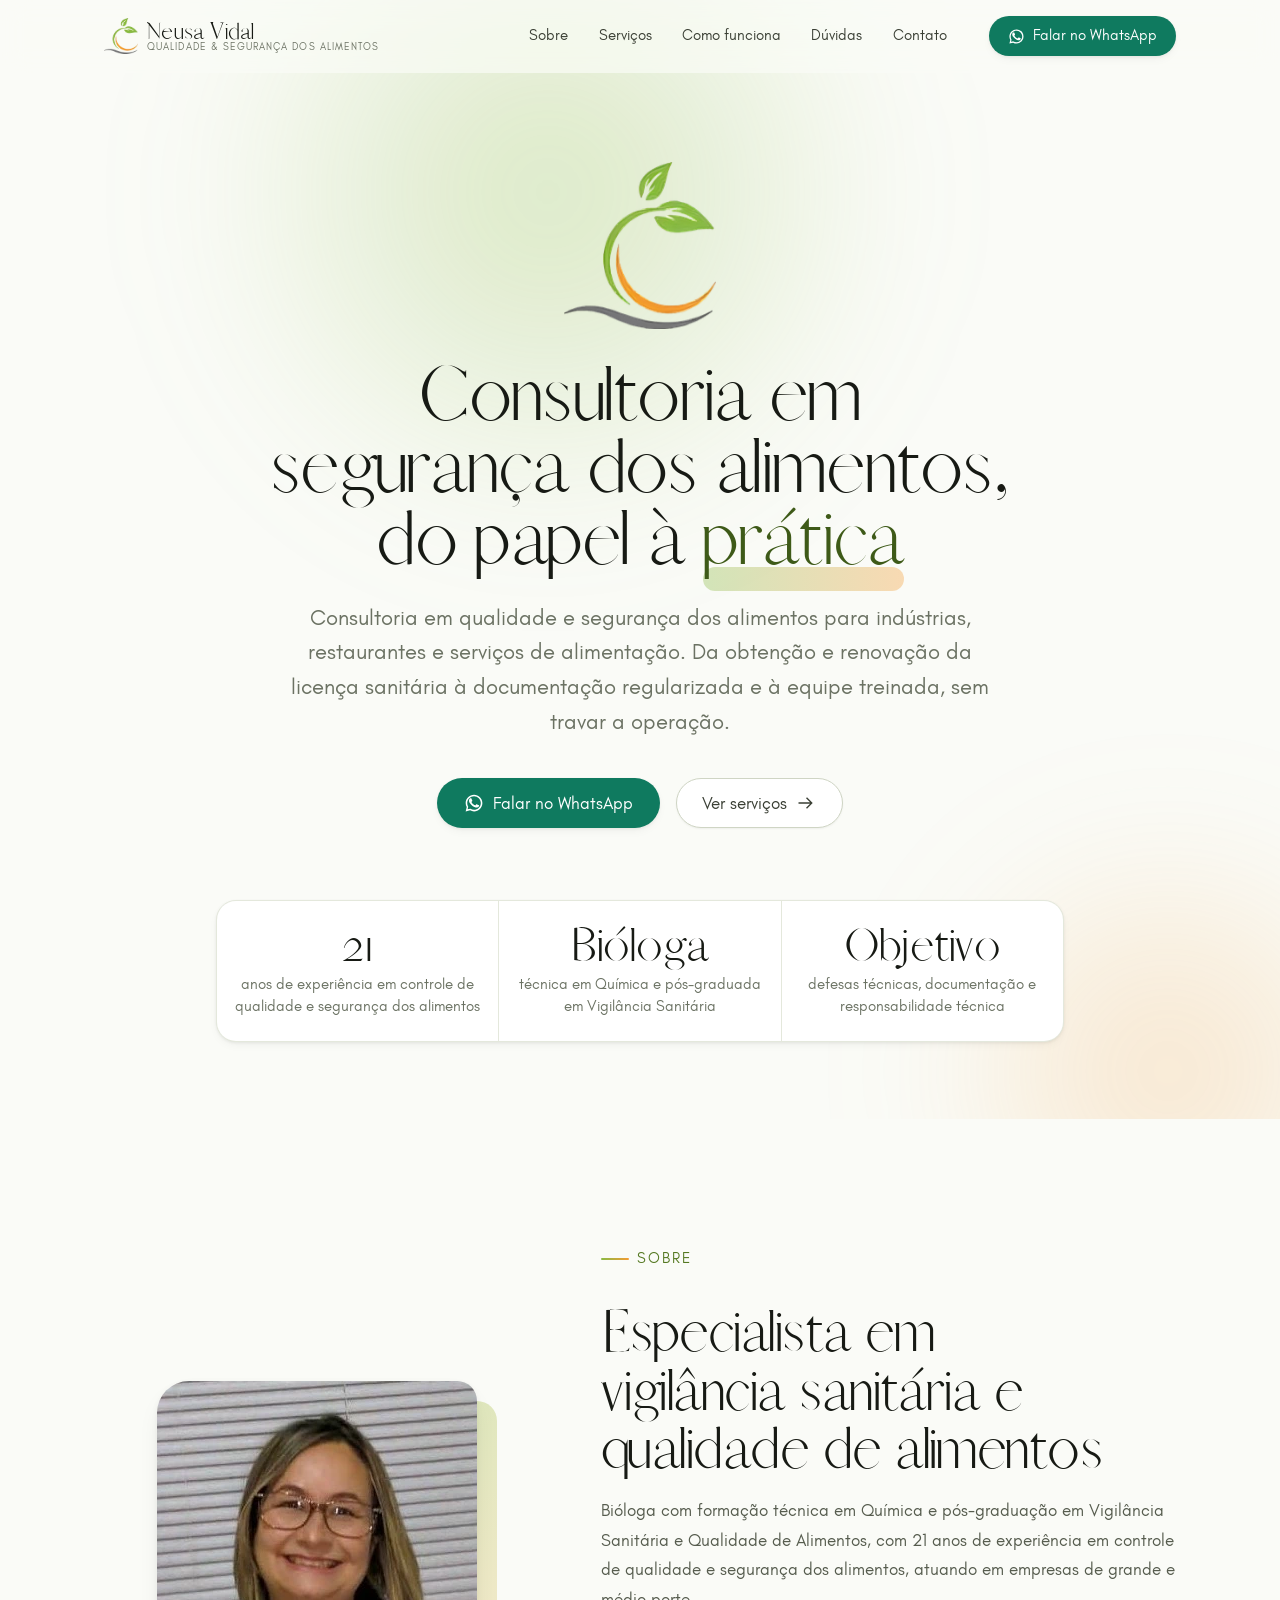
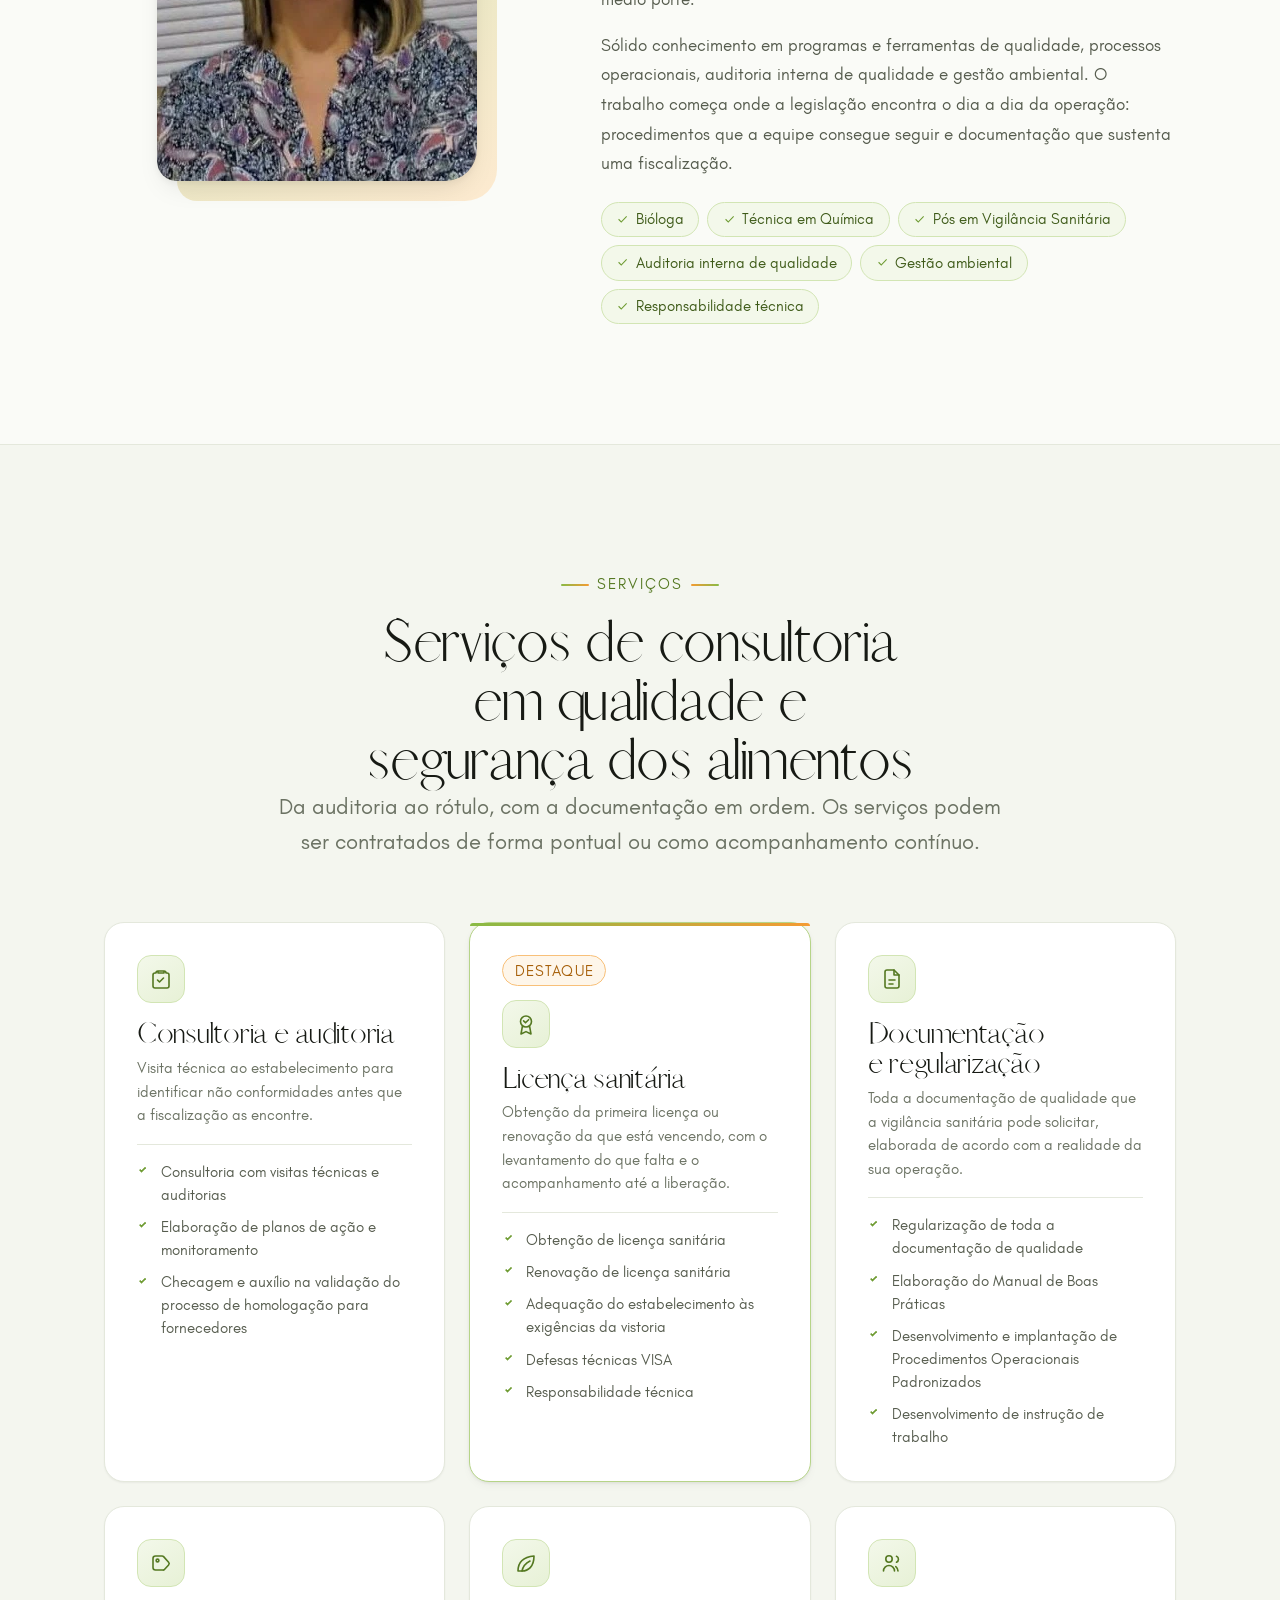
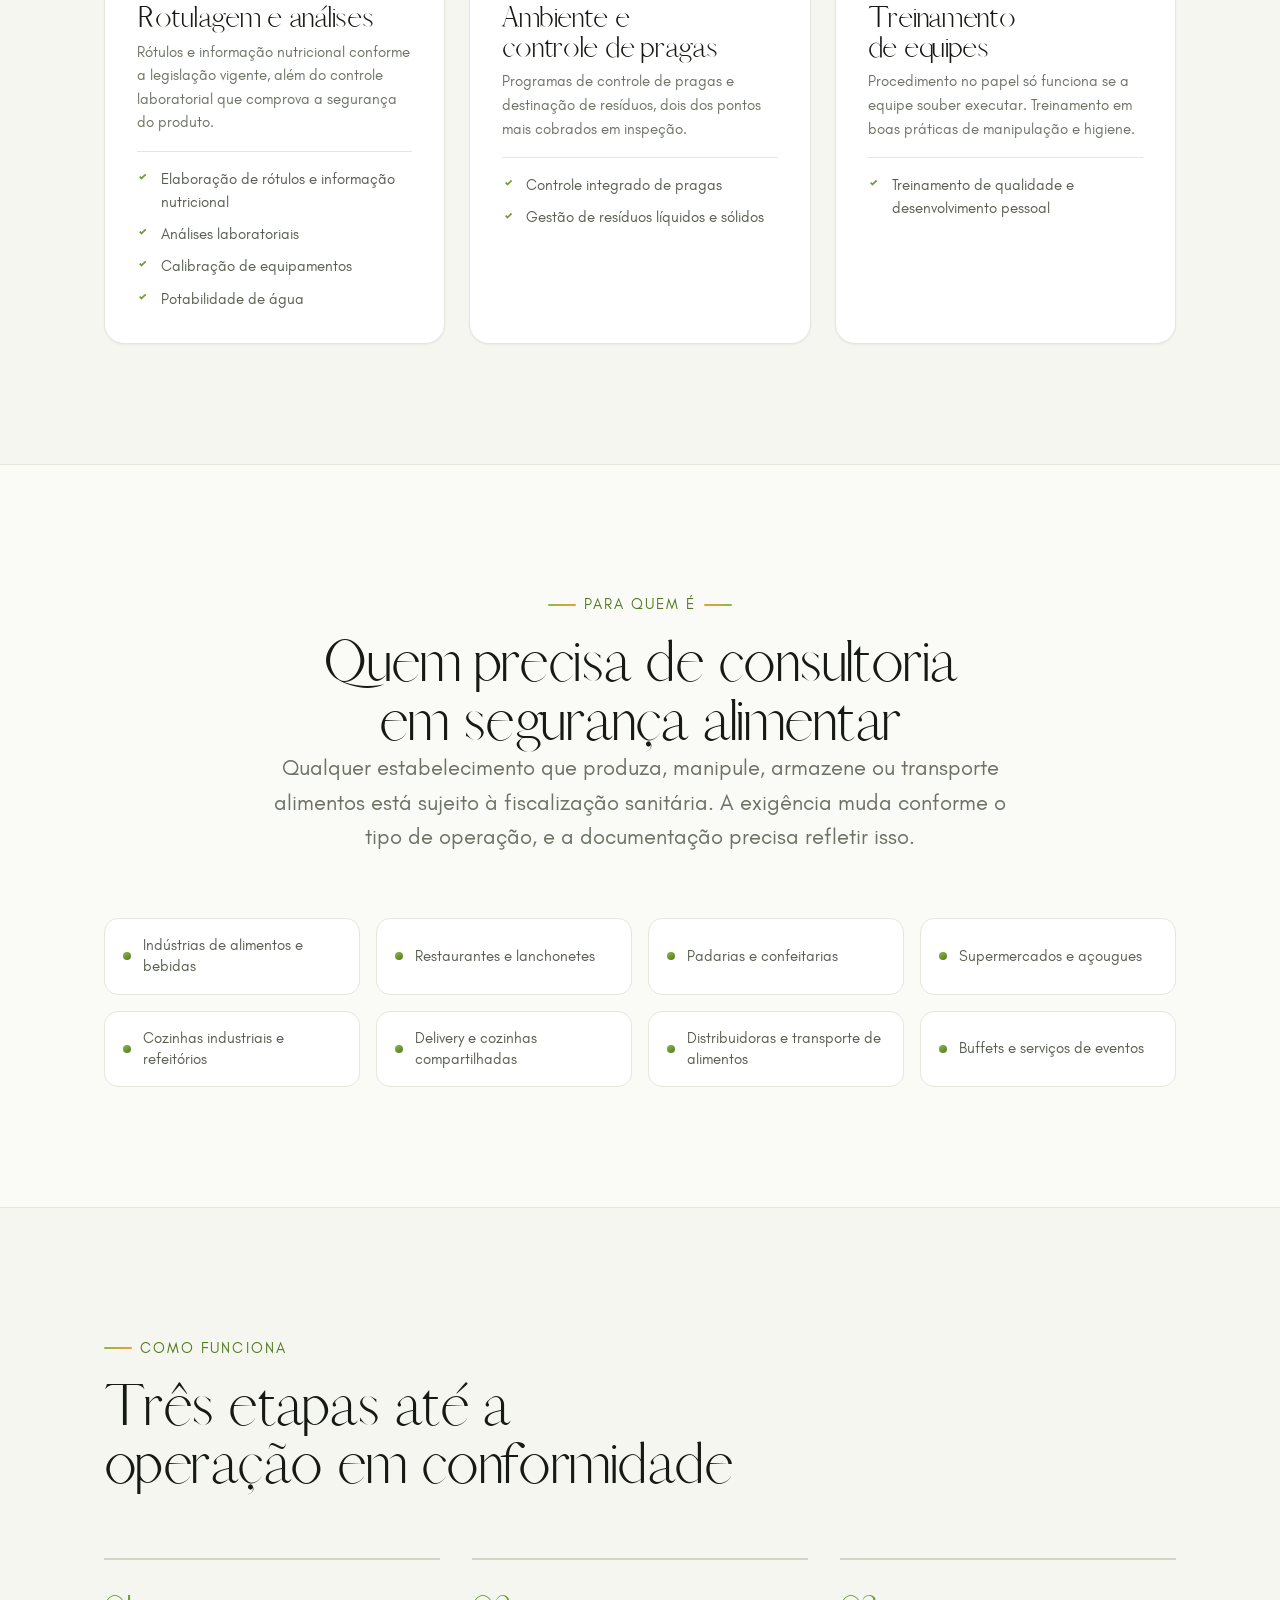
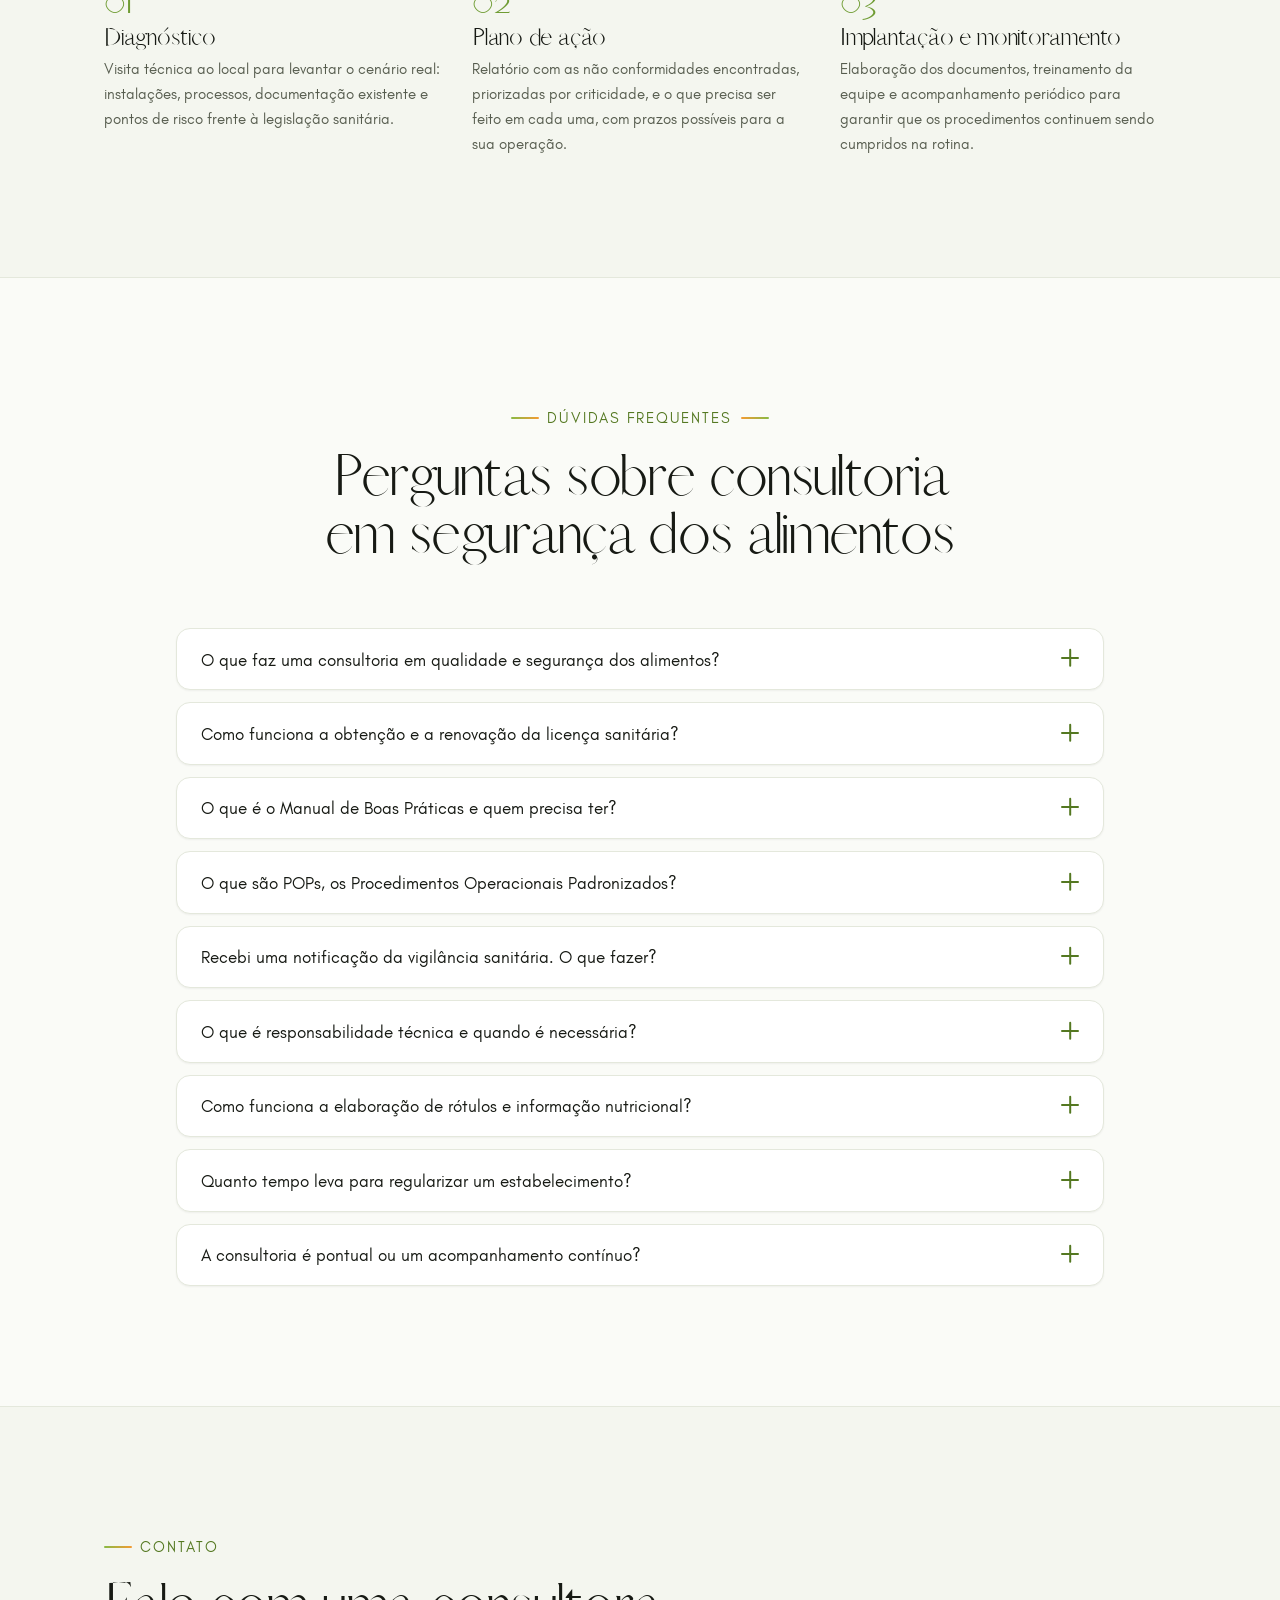
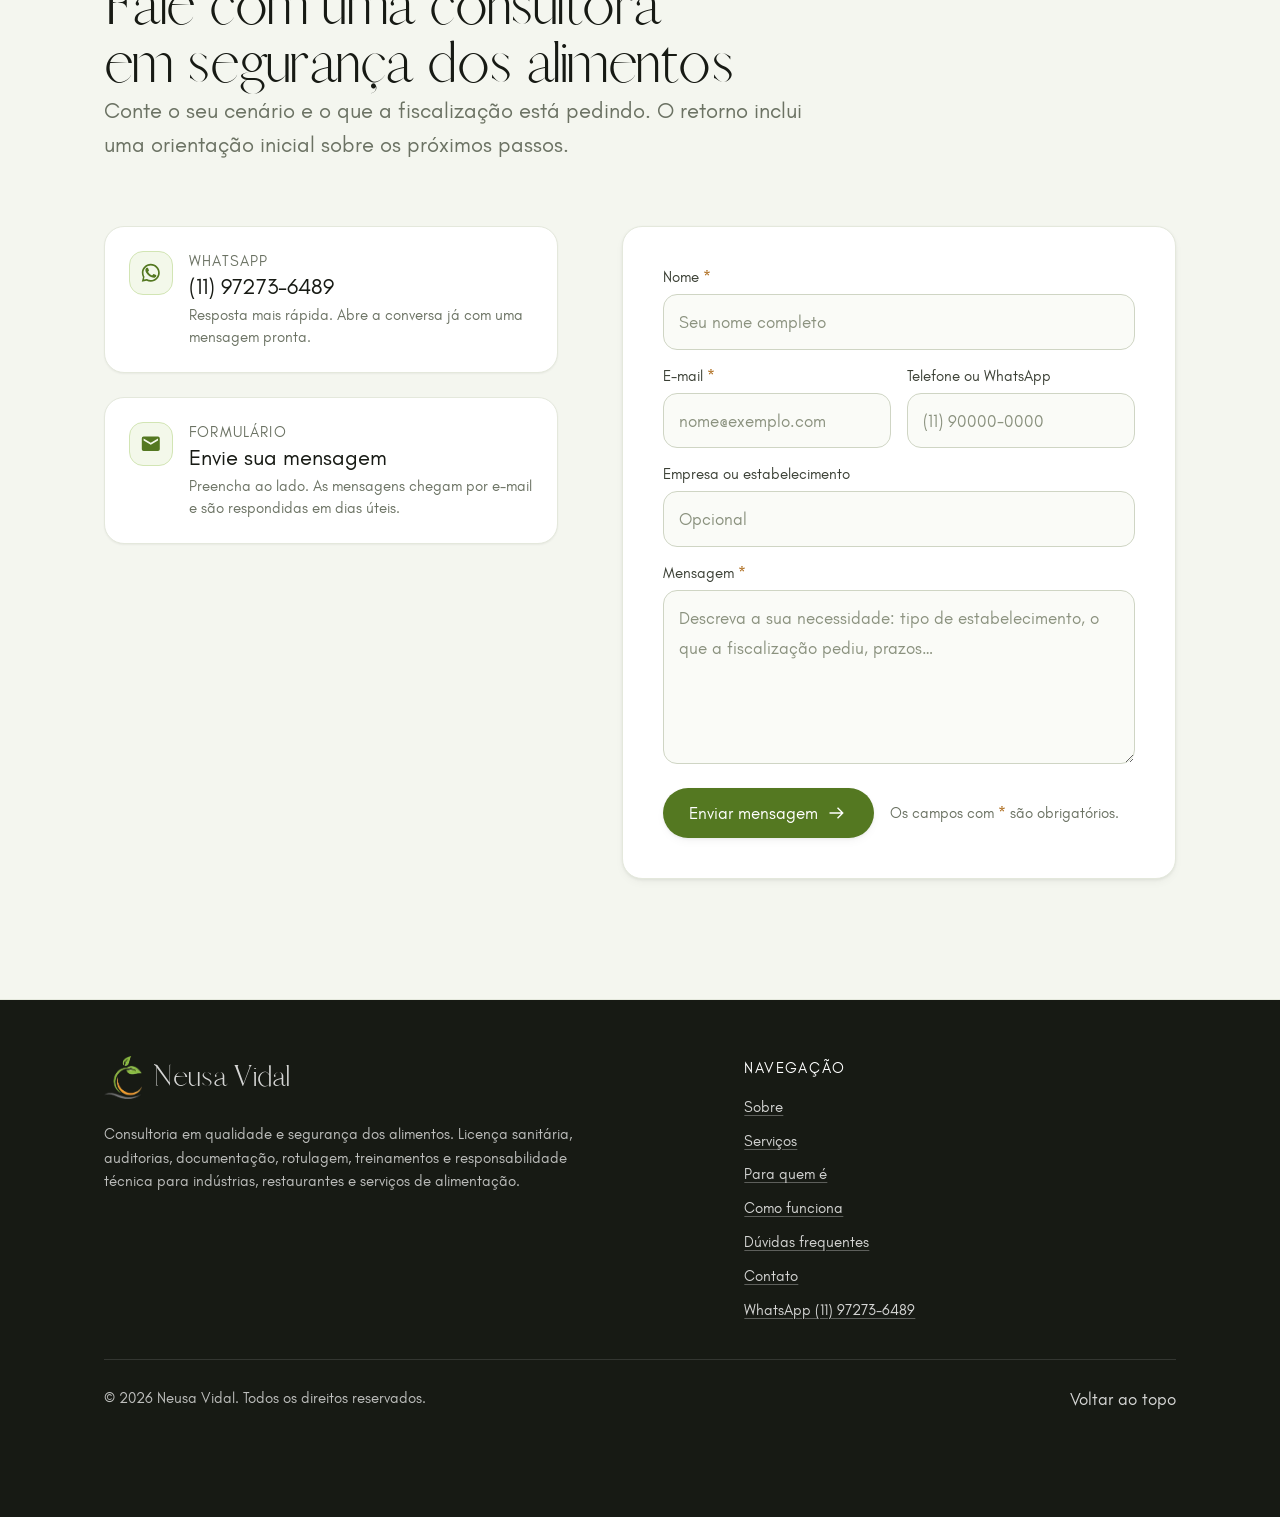
<file: index.html>
<!doctype html>
<html lang="pt-BR">
  <head>
    <meta charset="utf-8">
    <meta name="viewport" content="width=device-width, initial-scale=1">
    <meta name="theme-color" content="#fafbf7">

    <!-- Title: palavra-chave primeiro, marca depois. 52 caracteres, dentro do
         limite que o Google exibe sem truncar (~60). -->
    <title>Consultoria em Segurança dos Alimentos | Neusa Vidal</title>
    <meta name="description" content="Obtenção e renovação de licença sanitária, Manual de Boas Práticas, POPs, rotulagem nutricional e responsabilidade técnica. 21 anos de experiência.">
    <meta name="author" content="Neusa Vidal">
    <link rel="canonical" href="https://pedrovidal-hs.github.io/">

    <!-- max-image-preview:large libera miniatura grande nos resultados -->
    <meta name="robots" content="index, follow, max-image-preview:large, max-snippet:-1, max-video-preview:-1">

    <!-- Open Graph / redes sociais -->
    <meta property="og:type" content="website">
    <meta property="og:locale" content="pt_BR">
    <meta property="og:site_name" content="Neusa Vidal Consultoria">
    <meta property="og:url" content="https://pedrovidal-hs.github.io/">
    <meta property="og:title" content="Consultoria em Segurança dos Alimentos | Neusa Vidal">
    <meta property="og:description" content="Obtenção e renovação de licença sanitária, Manual de Boas Práticas, POPs, rotulagem nutricional e responsabilidade técnica. 21 anos de experiência.">
    <meta property="og:image" content="https://pedrovidal-hs.github.io/img/og-image.jpg">
    <meta property="og:image:width" content="1200">
    <meta property="og:image:height" content="630">
    <meta property="og:image:alt" content="Logotipo Neusa Vidal, consultoria em qualidade e segurança dos alimentos">
    <meta name="twitter:card" content="summary_large_image">
    <meta name="twitter:title" content="Consultoria em Segurança dos Alimentos | Neusa Vidal">
    <meta name="twitter:description" content="Manual de Boas Práticas, POPs, rotulagem nutricional, defesa técnica na VISA e responsabilidade técnica.">
    <meta name="twitter:image" content="https://pedrovidal-hs.github.io/img/og-image.jpg">

    <!-- Ícones -->
    <link rel="icon" href="favicon.ico" sizes="32x32">
    <link rel="icon" type="image/png" href="img/mark-192.png" sizes="192x192">
    <link rel="apple-touch-icon" href="img/apple-touch-icon.png">
    <link rel="manifest" href="site.webmanifest">

    <!-- As fontes bloqueiam a primeira pintura de texto: pré-carregar evita o salto -->
    <link rel="preload" href="font/glacial-indifference.woff2" as="font" type="font/woff2" crossorigin>
    <link rel="preload" href="font/afrah-regular.woff2" as="font" type="font/woff2" crossorigin>
    <link rel="stylesheet" href="css/styles.css">

    <script>
      /* Só esconde o conteúdo animado se houver JS para revelá-lo depois.
         Roda antes da primeira pintura, então não há flash. */
      document.documentElement.classList.add('js');

      /* Rede de segurança: se main.js não executar (falha de rede, erro,
         bloqueio), o conteúdo aparece de qualquer forma. */
      setTimeout(function () {
        if (window.__nvReady) return;
        document.documentElement.classList.remove('js');
      }, 2500);
    </script>
  </head>

  <body>
    <a class="skip-link" href="#conteudo">Ir para o conteúdo</a>

    <!-- Sprite de ícones: definido uma vez, referenciado com <use> -->
    <svg width="0" height="0" style="position:absolute" aria-hidden="true" focusable="false">
      <defs>
        <symbol id="i-whatsapp" viewBox="0 0 24 24">
          <path d="M17.47 14.38c-.3-.15-1.76-.87-2.03-.97-.27-.1-.47-.15-.67.15-.2.3-.79.92-.97 1.11-.18.2-.36.22-.66.07-.3-.15-1.27-.47-2.42-1.49-.9-.8-1.5-1.79-1.68-2.09-.18-.3-.02-.47.13-.62.15-.15.3-.35.45-.53.15-.18.2-.3.3-.5.1-.2.05-.37-.02-.52-.07-.15-.65-1.57-.9-2.14-.23-.56-.47-.49-.65-.49h-.56c-.2 0-.5.07-.77.37-.27.3-1.03 1-1.03 2.44s1.05 2.83 1.2 3.03c.15.2 2.06 3.29 5.06 4.5.71.3 1.26.48 1.69.61.72.23 1.37.2 1.89.12.58-.09 1.78-.73 2.03-1.43.25-.7.25-1.3.18-1.43-.08-.12-.28-.2-.58-.35Z"/>
          <path d="M12 2C6.48 2 2 6.48 2 12c0 1.77.46 3.42 1.26 4.86L2 22l5.28-1.23A9.95 9.95 0 0 0 12 22c5.52 0 10-4.48 10-10S17.52 2 12 2Zm0 18.13c-1.55 0-3-.42-4.24-1.15l-.3-.18-3.13.73.74-3.05-.19-.31A8.1 8.1 0 0 1 3.87 12c0-4.48 3.65-8.13 8.13-8.13S20.13 7.52 20.13 12 16.48 20.13 12 20.13Z"/>
        </symbol>
        <symbol id="i-arrow-right" viewBox="0 0 24 24">
          <path d="M13.17 5.17 12 6.34l4.83 4.83H3v1.66h13.83L12 17.66l1.17 1.17L20 12l-6.83-6.83Z"/>
        </symbol>
        <symbol id="i-check" viewBox="0 0 24 24">
          <path d="M9.55 17.6 4 12.05l1.4-1.4 4.15 4.14L18.6 5.6 20 7l-10.45 10.6Z"/>
        </symbol>
        <symbol id="i-mail" viewBox="0 0 24 24">
          <path d="M20 4H4a2 2 0 0 0-2 2v12a2 2 0 0 0 2 2h16a2 2 0 0 0 2-2V6a2 2 0 0 0-2-2Zm0 4.24-8 4.76-8-4.76V6l8 4.76L20 6v2.24Z"/>
        </symbol>
        <symbol id="i-clipboard" viewBox="0 0 24 24">
          <path d="M9 4h6m-6 0a2 2 0 0 0-2 2H6a2 2 0 0 0-2 2v11a2 2 0 0 0 2 2h12a2 2 0 0 0 2-2V8a2 2 0 0 0-2-2h-1a2 2 0 0 0-2-2M9 4v2h6V4"/>
          <path d="m8.5 13 2 2 4-4"/>
        </symbol>
        <symbol id="i-file" viewBox="0 0 24 24">
          <path d="M14 3H7a2 2 0 0 0-2 2v14a2 2 0 0 0 2 2h10a2 2 0 0 0 2-2V8l-5-5Z"/>
          <path d="M14 3v5h5M9 13h6M9 17h4"/>
        </symbol>
        <symbol id="i-label" viewBox="0 0 24 24">
          <path d="M4 7.5A2.5 2.5 0 0 1 6.5 5h6.6a2 2 0 0 1 1.5.66l5 5.6a2 2 0 0 1 0 2.66l-4.4 4.9A2 2 0 0 1 13.7 19H6.5A2.5 2.5 0 0 1 4 16.5v-9Z"/>
          <circle cx="8.5" cy="9.5" r="1.4"/>
        </symbol>
        <symbol id="i-leaf" viewBox="0 0 24 24">
          <path d="M4 20c0-8 5-14 16-15 0 11-6 15-12 15H4Z"/>
          <path d="M8 20c1-5 4-8 8-10"/>
        </symbol>
        <symbol id="i-users" viewBox="0 0 24 24">
          <circle cx="9" cy="8" r="3.2"/>
          <path d="M3.5 20a5.5 5.5 0 0 1 11 0M16.5 5.3a3.2 3.2 0 0 1 0 5.9M18 20a5.6 5.6 0 0 0-2.2-4.4"/>
        </symbol>
        <symbol id="i-license" viewBox="0 0 24 24">
          <circle cx="12" cy="9.5" r="5.5"/>
          <path d="m9.6 8.9 1.9 1.9 3.1-3.1"/>
          <path d="M8.4 14.4 7 22l5-2.4 5 2.4-1.4-7.6"/>
        </symbol>
      </defs>
    </svg>

    <header class="header" id="cabecalho">
      <div class="container header__inner">
        <a class="brand" href="#top" aria-label="Neusa Vidal, página inicial">
          <img src="img/mark-96.png" srcset="img/mark-96.png 87w, img/mark-192.png 175w"
               sizes="34px" width="87" height="96" alt="">
          <span class="brand__text">
            <span class="brand__name">Neusa Vidal</span>
            <span class="brand__tag">Qualidade &amp; Segurança dos Alimentos</span>
          </span>
        </a>

        <button class="nav-toggle" type="button" aria-expanded="false"
                aria-controls="nav-principal" aria-label="Abrir menu de navegação">
          <span class="nav-toggle__bars"></span>
        </button>

        <nav class="nav" id="nav-principal" aria-label="Navegação principal">
          <ul class="nav__list">
            <li><a class="nav__link" href="#sobre">Sobre</a></li>
            <li><a class="nav__link" href="#servicos">Serviços</a></li>
            <li><a class="nav__link" href="#processo">Como funciona</a></li>
            <li><a class="nav__link" href="#duvidas">Dúvidas</a></li>
            <li><a class="nav__link" href="#contato">Contato</a></li>
          </ul>
          <a class="btn btn--whatsapp btn--sm nav__cta"
             href="https://wa.me/5511972736489?text=Ol%C3%A1%2C%20Neusa!%20Vim%20pelo%20site%20e%20gostaria%20de%20falar%20sobre%20consultoria%20em%20qualidade%20de%20alimentos."
             target="_blank" rel="noopener">
            <svg class="btn__icon" aria-hidden="true" focusable="false"><use href="#i-whatsapp"></use></svg>
            Falar no WhatsApp
          </a>
        </nav>
      </div>
    </header>

    <main id="conteudo">
      <span id="top"></span>

      <!-- Hero ============================================================ -->
      <section class="hero" aria-labelledby="hero-titulo">
        <div class="container container--narrow">
          <img class="hero__mark" src="img/mark-192.png"
               srcset="img/mark-192.png 175w, img/mark-512.png 466w"
               sizes="(min-width: 60em) 152px, 110px"
               width="175" height="192" alt="Logotipo Neusa Vidal" fetchpriority="high">

          <h1 class="hero__title" id="hero-titulo">
            Consultoria em segurança dos alimentos, do papel à <em>prática</em>
          </h1>

          <p class="lead hero__lead">
            Consultoria em qualidade e segurança dos alimentos para indústrias, restaurantes
            e serviços de alimentação. Da obtenção e renovação da licença sanitária à
            documentação regularizada e à equipe treinada, sem travar a operação.
          </p>

          <div class="hero__actions">
            <a class="btn btn--whatsapp"
               href="https://wa.me/5511972736489?text=Ol%C3%A1%2C%20Neusa!%20Vim%20pelo%20site%20e%20gostaria%20de%20falar%20sobre%20consultoria%20em%20qualidade%20de%20alimentos."
               target="_blank" rel="noopener">
              <svg class="btn__icon" aria-hidden="true" focusable="false"><use href="#i-whatsapp"></use></svg>
              Falar no WhatsApp
            </a>
            <a class="btn btn--ghost" href="#servicos">
              Ver serviços
              <svg class="btn__icon" aria-hidden="true" focusable="false"><use href="#i-arrow-right"></use></svg>
            </a>
          </div>

          <dl class="stats reveal">
            <div class="stats__item">
              <dt class="visually-hidden">Experiência</dt>
              <dd>
                <span class="stats__value">21</span>
                <span class="stats__label">anos de experiência em controle de qualidade e segurança dos alimentos</span>
              </dd>
            </div>
            <div class="stats__item">
              <dt class="visually-hidden">Formação</dt>
              <dd>
                <span class="stats__value">Bióloga</span>
                <span class="stats__label">técnica em Química e pós-graduada em Vigilância Sanitária</span>
              </dd>
            </div>
            <div class="stats__item">
              <dt class="visually-hidden">Atuação</dt>
              <dd>
                <span class="stats__value">Objetivo</span>
                <span class="stats__label">defesas técnicas, documentação e responsabilidade técnica</span>
              </dd>
            </div>
          </dl>
        </div>
      </section>

      <!-- Sobre =========================================================== -->
      <section class="section" id="sobre" aria-labelledby="sobre-titulo">
        <div class="container">
          <div class="about">
            <figure class="about__figure reveal">
              <picture>
                <source srcset="img/portrait.webp" type="image/webp">
                <img class="about__photo" src="img/portrait.jpg" width="320" height="400"
                     loading="lazy" decoding="async"
                     alt="Retrato de Neusa Vidal, consultora em qualidade e segurança dos alimentos">
              </picture>
            </figure>

            <div class="about__body reveal" style="--reveal-delay: 120ms">
              <p class="eyebrow">Sobre</p>
              <h2 id="sobre-titulo">Especialista em vigilância sanitária e qualidade de alimentos</h2>
              <p>
                Bióloga com formação técnica em Química e pós-graduação em Vigilância Sanitária
                e Qualidade de Alimentos, com 21 anos de experiência em controle de qualidade e
                segurança dos alimentos, atuando em empresas de grande e médio porte.
              </p>
              <p>
                Sólido conhecimento em programas e ferramentas de qualidade, processos
                operacionais, auditoria interna de qualidade e gestão ambiental. O trabalho começa
                onde a legislação encontra o dia a dia da operação: procedimentos que a equipe
                consegue seguir e documentação que sustenta uma fiscalização.
              </p>

              <ul class="chips">
                <li class="chip"><svg aria-hidden="true" focusable="false"><use href="#i-check"></use></svg> Bióloga</li>
                <li class="chip"><svg aria-hidden="true" focusable="false"><use href="#i-check"></use></svg> Técnica em Química</li>
                <li class="chip"><svg aria-hidden="true" focusable="false"><use href="#i-check"></use></svg> Pós em Vigilância Sanitária</li>
                <li class="chip"><svg aria-hidden="true" focusable="false"><use href="#i-check"></use></svg> Auditoria interna de qualidade</li>
                <li class="chip"><svg aria-hidden="true" focusable="false"><use href="#i-check"></use></svg> Gestão ambiental</li>
                <li class="chip"><svg aria-hidden="true" focusable="false"><use href="#i-check"></use></svg> Responsabilidade técnica</li>
              </ul>
            </div>
          </div>
        </div>
      </section>

      <!-- Serviços ======================================================== -->
      <section class="section section--sunken" id="servicos" aria-labelledby="servicos-titulo">
        <div class="container">
          <div class="section__head section__head--center">
            <p class="eyebrow">Serviços</p>
            <h2 id="servicos-titulo">Serviços de consultoria em qualidade e segurança dos alimentos</h2>
            <p class="lead">
              Da auditoria ao rótulo, com a documentação em ordem. Os serviços podem ser
              contratados de forma pontual ou como acompanhamento contínuo.
            </p>
          </div>

          <ul class="services">
            <li class="service reveal">
              <span class="service__icon">
                <svg aria-hidden="true" focusable="false"><use href="#i-clipboard"></use></svg>
              </span>
              <h3 class="service__title">Consultoria e auditoria</h3>
              <p class="service__desc">
                Visita técnica ao estabelecimento para identificar não conformidades antes
                que a fiscalização as encontre.
              </p>
              <ul class="service__list">
                <li>Consultoria com visitas técnicas e auditorias</li>
                <li>Elaboração de planos de ação e monitoramento</li>
                <li>Checagem e auxílio na validação do processo de homologação para fornecedores</li>
              </ul>
            </li>

            <li class="service service--featured reveal" style="--reveal-delay: 80ms">
              <span class="service__flag">Destaque</span>
              <span class="service__icon">
                <svg aria-hidden="true" focusable="false"><use href="#i-license"></use></svg>
              </span>
              <h3 class="service__title">Licença sanitária</h3>
              <p class="service__desc">
                Obtenção da primeira licença ou renovação da que está vencendo, com o
                levantamento do que falta e o acompanhamento até a liberação.
              </p>
              <ul class="service__list">
                <li>Obtenção de licença sanitária</li>
                <li>Renovação de licença sanitária</li>
                <li>Adequação do estabelecimento às exigências da vistoria</li>
                <li>Defesas técnicas VISA</li>
                <li>Responsabilidade técnica</li>
              </ul>
            </li>

            <li class="service reveal" style="--reveal-delay: 160ms">
              <span class="service__icon">
                <svg aria-hidden="true" focusable="false"><use href="#i-file"></use></svg>
              </span>
              <h3 class="service__title">Documentação e regularização</h3>
              <p class="service__desc">
                Toda a documentação de qualidade que a vigilância sanitária pode solicitar,
                elaborada de acordo com a realidade da sua operação.
              </p>
              <ul class="service__list">
                <li>Regularização de toda a documentação de qualidade</li>
                <li>Elaboração do Manual de Boas Práticas</li>
                <li>Desenvolvimento e implantação de Procedimentos Operacionais Padronizados</li>
                <li>Desenvolvimento de instrução de trabalho</li>
              </ul>
            </li>

            <li class="service reveal" style="--reveal-delay: 240ms">
              <span class="service__icon">
                <svg aria-hidden="true" focusable="false"><use href="#i-label"></use></svg>
              </span>
              <h3 class="service__title">Rotulagem e análises</h3>
              <p class="service__desc">
                Rótulos e informação nutricional conforme a legislação vigente, além do
                controle laboratorial que comprova a segurança do produto.
              </p>
              <ul class="service__list">
                <li>Elaboração de rótulos e informação nutricional</li>
                <li>Análises laboratoriais</li>
                <li>Calibração de equipamentos</li>
                <li>Potabilidade de água</li>
              </ul>
            </li>

            <li class="service reveal" style="--reveal-delay: 320ms">
              <span class="service__icon">
                <svg aria-hidden="true" focusable="false"><use href="#i-leaf"></use></svg>
              </span>
              <h3 class="service__title">Ambiente e controle de pragas</h3>
              <p class="service__desc">
                Programas de controle de pragas e destinação de resíduos, dois dos pontos
                mais cobrados em inspeção.
              </p>
              <ul class="service__list">
                <li>Controle integrado de pragas</li>
                <li>Gestão de resíduos líquidos e sólidos</li>
              </ul>
            </li>

            <li class="service reveal" style="--reveal-delay: 400ms">
              <span class="service__icon">
                <svg aria-hidden="true" focusable="false"><use href="#i-users"></use></svg>
              </span>
              <h3 class="service__title">Treinamento de equipes</h3>
              <p class="service__desc">
                Procedimento no papel só funciona se a equipe souber executar. Treinamento
                em boas práticas de manipulação e higiene.
              </p>
              <ul class="service__list">
                <li>Treinamento de qualidade e desenvolvimento pessoal</li>
              </ul>
            </li>
          </ul>
        </div>
      </section>

      <!-- Segmentos atendidos ============================================= -->
      <section class="section" id="segmentos" aria-labelledby="segmentos-titulo">
        <div class="container">
          <div class="section__head section__head--center">
            <p class="eyebrow">Para quem é</p>
            <h2 id="segmentos-titulo">Quem precisa de consultoria em segurança alimentar</h2>
            <p class="lead">
              Qualquer estabelecimento que produza, manipule, armazene ou transporte alimentos
              está sujeito à fiscalização sanitária. A exigência muda conforme o tipo de
              operação, e a documentação precisa refletir isso.
            </p>
          </div>

          <ul class="segments reveal">
            <li class="segment"><span class="segment__dot"></span> Indústrias de alimentos e bebidas</li>
            <li class="segment"><span class="segment__dot"></span> Restaurantes e lanchonetes</li>
            <li class="segment"><span class="segment__dot"></span> Padarias e confeitarias</li>
            <li class="segment"><span class="segment__dot"></span> Supermercados e açougues</li>
            <li class="segment"><span class="segment__dot"></span> Cozinhas industriais e refeitórios</li>
            <li class="segment"><span class="segment__dot"></span> Delivery e cozinhas compartilhadas</li>
            <li class="segment"><span class="segment__dot"></span> Distribuidoras e transporte de alimentos</li>
            <li class="segment"><span class="segment__dot"></span> Buffets e serviços de eventos</li>
          </ul>
        </div>
      </section>

      <!-- Processo ======================================================== -->
      <section class="section section--sunken" id="processo" aria-labelledby="processo-titulo">
        <div class="container">
          <div class="section__head">
            <p class="eyebrow">Como funciona</p>
            <h2 id="processo-titulo">Três etapas até a operação em conformidade</h2>
          </div>

          <ol class="steps">
            <li class="step reveal">
              <h3 class="step__title">Diagnóstico</h3>
              <p>
                Visita técnica ao local para levantar o cenário real: instalações, processos,
                documentação existente e pontos de risco frente à legislação sanitária.
              </p>
            </li>
            <li class="step reveal" style="--reveal-delay: 100ms">
              <h3 class="step__title">Plano de ação</h3>
              <p>
                Relatório com as não conformidades encontradas, priorizadas por criticidade,
                e o que precisa ser feito em cada uma, com prazos possíveis para a sua operação.
              </p>
            </li>
            <li class="step reveal" style="--reveal-delay: 200ms">
              <h3 class="step__title">Implantação e monitoramento</h3>
              <p>
                Elaboração dos documentos, treinamento da equipe e acompanhamento periódico
                para garantir que os procedimentos continuem sendo cumpridos na rotina.
              </p>
            </li>
          </ol>
        </div>
      </section>

      <!-- Dúvidas frequentes ============================================== -->
      <section class="section" id="duvidas" aria-labelledby="duvidas-titulo">
        <div class="container">
          <div class="section__head section__head--center">
            <p class="eyebrow">Dúvidas frequentes</p>
            <h2 id="duvidas-titulo">Perguntas sobre consultoria em segurança dos alimentos</h2>
          </div>

          <div class="faq">
            <details class="faq__item">
              <summary class="faq__q">
                O que faz uma consultoria em qualidade e segurança dos alimentos?
                <span class="faq__sign" aria-hidden="true"></span>
              </summary>
              <div class="faq__a">
                <p>
                  A consultoria avalia se o estabelecimento atende às exigências sanitárias e
                  organiza o que estiver faltando. Na prática são quatro frentes: diagnóstico
                  das instalações e processos, elaboração da documentação de qualidade,
                  treinamento da equipe e acompanhamento periódico para que os procedimentos
                  continuem sendo cumpridos.
                </p>
                <p>
                  O objetivo não é só passar na fiscalização, mas reduzir risco de
                  contaminação, perda de produto e interdição.
                </p>
              </div>
            </details>

            <details class="faq__item">
              <summary class="faq__q">
                Como funciona a obtenção e a renovação da licença sanitária?
                <span class="faq__sign" aria-hidden="true"></span>
              </summary>
              <div class="faq__a">
                <p>
                  A licença sanitária, também chamada de alvará sanitário, é a autorização
                  para o estabelecimento funcionar. Ela tem prazo de validade e precisa ser
                  renovada periodicamente, com regras e periodicidade que variam conforme o
                  município e o tipo de atividade.
                </p>
                <p>
                  O trabalho começa com uma visita técnica para verificar em que pé está o
                  estabelecimento diante do que a vistoria vai exigir: instalações, fluxo de
                  processo e documentação. O que estiver faltando entra num plano de ação, a
                  documentação é elaborada e o processo é acompanhado até a liberação.
                </p>
                <p>
                  Na renovação vale começar antes do vencimento. Operar com a licença vencida
                  expõe o estabelecimento a autuação, e correr contra o prazo costuma
                  encarecer as adequações.
                </p>
              </div>
            </details>

            <details class="faq__item">
              <summary class="faq__q">
                O que é o Manual de Boas Práticas e quem precisa ter?
                <span class="faq__sign" aria-hidden="true"></span>
              </summary>
              <div class="faq__a">
                <p>
                  É o documento que descreve como o estabelecimento garante a segurança do
                  alimento: higienização das instalações, controle de água, controle de pragas,
                  saúde e higiene dos manipuladores, controle de temperatura e destinação de
                  resíduos. Ele precisa refletir a operação real, e não ser um modelo genérico.
                </p>
                <p>
                  De modo geral, estabelecimentos que manipulam alimentos precisam mantê-lo
                  disponível e atualizado para apresentação à fiscalização. A exigência exata
                  varia conforme o tipo de operação e as normas estaduais e municipais
                  aplicáveis.
                </p>
              </div>
            </details>

            <details class="faq__item">
              <summary class="faq__q">
                O que são POPs, os Procedimentos Operacionais Padronizados?
                <span class="faq__sign" aria-hidden="true"></span>
              </summary>
              <div class="faq__a">
                <p>
                  São instruções escritas que detalham, passo a passo, como cada tarefa
                  crítica deve ser executada: como higienizar uma bancada, como receber
                  mercadoria, como controlar a temperatura da câmara fria, como proceder na
                  higienização do reservatório de água.
                </p>
                <p>
                  Enquanto o Manual de Boas Práticas descreve a política, os POPs descrevem a
                  execução. Cada POP vem acompanhado dos registros que comprovam que ele foi
                  cumprido, e é justamente esse registro que a fiscalização costuma pedir.
                </p>
              </div>
            </details>

            <details class="faq__item">
              <summary class="faq__q">
                Recebi uma notificação da vigilância sanitária. O que fazer?
                <span class="faq__sign" aria-hidden="true"></span>
              </summary>
              <div class="faq__a">
                <p>
                  Notificações e autos de infração têm prazo para resposta, então o primeiro
                  passo é verificar esse prazo. Em seguida é preciso entender tecnicamente cada
                  item apontado, corrigir o que for corrigível e elaborar a defesa técnica com
                  a fundamentação e as evidências das correções feitas.
                </p>
                <p>
                  Esse é um dos serviços da consultoria: defesa técnica junto à VISA, incluindo
                  o plano de ação que sustenta a resposta.
                </p>
              </div>
            </details>

            <details class="faq__item">
              <summary class="faq__q">
                O que é responsabilidade técnica e quando é necessária?
                <span class="faq__sign" aria-hidden="true"></span>
              </summary>
              <div class="faq__a">
                <p>
                  É a assunção formal, por um profissional habilitado, da responsabilidade
                  pelos processos de qualidade e segurança dos alimentos do estabelecimento.
                  Diversos tipos de operação precisam indicar um responsável técnico para obter
                  ou manter o licenciamento sanitário.
                </p>
                <p>
                  A necessidade e o perfil profissional exigido variam conforme a atividade e a
                  regulamentação local. Vale confirmar a exigência aplicável ao seu caso antes
                  de assumir compromissos.
                </p>
              </div>
            </details>

            <details class="faq__item">
              <summary class="faq__q">
                Como funciona a elaboração de rótulos e informação nutricional?
                <span class="faq__sign" aria-hidden="true"></span>
              </summary>
              <div class="faq__a">
                <p>
                  Parte do cálculo da composição nutricional do produto a partir da formulação
                  e, quando necessário, de análises laboratoriais. Com esses dados monta-se a
                  tabela nutricional e o rótulo, verificando obrigatoriedades como lista de
                  ingredientes, alergênicos, lote, validade, origem e a rotulagem nutricional
                  frontal.
                </p>
                <p>
                  As regras de rotulagem mudaram nos últimos anos, então rótulos antigos
                  frequentemente precisam de revisão.
                </p>
              </div>
            </details>

            <details class="faq__item">
              <summary class="faq__q">
                Quanto tempo leva para regularizar um estabelecimento?
                <span class="faq__sign" aria-hidden="true"></span>
              </summary>
              <div class="faq__a">
                <p>
                  Depende do ponto de partida. Um estabelecimento que já tem estrutura
                  adequada e precisa apenas organizar documentação é bem mais rápido do que um
                  que precisa de adequação de instalações ou de mudança de fluxo de processo.
                </p>
                <p>
                  Por isso o diagnóstico vem primeiro: é ele que define o escopo, a ordem de
                  prioridade e um prazo realista. Estimar antes da visita técnica seria
                  chute.
                </p>
              </div>
            </details>

            <details class="faq__item">
              <summary class="faq__q">
                A consultoria é pontual ou um acompanhamento contínuo?
                <span class="faq__sign" aria-hidden="true"></span>
              </summary>
              <div class="faq__a">
                <p>
                  Os dois formatos são possíveis. Há demandas pontuais, como elaborar um
                  rótulo, montar o Manual de Boas Práticas ou responder a uma notificação. E há
                  o acompanhamento contínuo, com visitas periódicas, auditorias internas e
                  atualização de documentos e treinamentos.
                </p>
                <p>
                  Operações com fiscalização frequente ou com rotatividade de equipe
                  costumam se beneficiar mais do acompanhamento contínuo, porque procedimento
                  sem monitoramento tende a se perder na rotina.
                </p>
              </div>
            </details>
          </div>
        </div>
      </section>

      <!-- Contato ========================================================= -->
      <section class="section section--sunken" id="contato" aria-labelledby="contato-titulo">
        <div class="container">
          <div class="section__head">
            <p class="eyebrow">Contato</p>
            <h2 id="contato-titulo">Fale com uma consultora em segurança dos alimentos</h2>
            <p class="lead">
              Conte o seu cenário e o que a fiscalização está pedindo. O retorno inclui uma
              orientação inicial sobre os próximos passos.
            </p>
          </div>

          <div class="contact">
            <div class="contact__aside reveal">
              <a class="contact-card"
                 href="https://wa.me/5511972736489?text=Ol%C3%A1%2C%20Neusa!%20Vim%20pelo%20site%20e%20gostaria%20de%20falar%20sobre%20consultoria%20em%20qualidade%20de%20alimentos."
                 target="_blank" rel="noopener">
                <span class="contact-card__icon">
                  <svg aria-hidden="true" focusable="false"><use href="#i-whatsapp"></use></svg>
                </span>
                <span>
                  <span class="contact-card__label">WhatsApp</span>
                  <span class="contact-card__value">(11) 97273-6489</span>
                  <span class="contact-card__note">Resposta mais rápida. Abre a conversa já com uma mensagem pronta.</span>
                </span>
              </a>

              <div class="contact-card">
                <span class="contact-card__icon">
                  <svg aria-hidden="true" focusable="false"><use href="#i-mail"></use></svg>
                </span>
                <span>
                  <span class="contact-card__label">Formulário</span>
                  <span class="contact-card__value">Envie sua mensagem</span>
                  <span class="contact-card__note">Preencha ao lado. As mensagens chegam por e-mail e são respondidas em dias úteis.</span>
                </span>
              </div>
            </div>

            <!-- O envio é interceptado pelo JS (fetch) para exibir feedback na
                 própria página; sem JS o POST normal para o Formspree funciona. -->
            <form class="form reveal" action="https://formspree.io/f/xqkoklqp" method="POST"
                  id="form-contato" novalidate style="--reveal-delay: 120ms">
              <div class="form__grid">
                <div class="field field--full">
                  <label class="field__label" for="nome">Nome <span class="field__req" aria-hidden="true">*</span></label>
                  <input class="input" type="text" id="nome" name="nome" autocomplete="name"
                         required placeholder="Seu nome completo"
                         aria-describedby="erro-nome">
                  <p class="field__error" id="erro-nome">Informe o seu nome.</p>
                </div>

                <div class="field">
                  <label class="field__label" for="email">E-mail <span class="field__req" aria-hidden="true">*</span></label>
                  <input class="input" type="email" id="email" name="email" autocomplete="email"
                         required placeholder="nome@exemplo.com"
                         aria-describedby="erro-email">
                  <p class="field__error" id="erro-email">Informe um e-mail válido.</p>
                </div>

                <div class="field">
                  <label class="field__label" for="telefone">Telefone ou WhatsApp</label>
                  <input class="input" type="tel" id="telefone" name="telefone" autocomplete="tel"
                         inputmode="tel" placeholder="(11) 90000-0000">
                </div>

                <div class="field field--full">
                  <label class="field__label" for="empresa">Empresa ou estabelecimento</label>
                  <input class="input" type="text" id="empresa" name="empresa"
                         autocomplete="organization" placeholder="Opcional">
                </div>

                <div class="field field--full">
                  <label class="field__label" for="mensagem">Mensagem <span class="field__req" aria-hidden="true">*</span></label>
                  <textarea class="input" id="mensagem" name="mensagem" rows="5" required
                            placeholder="Descreva a sua necessidade: tipo de estabelecimento, o que a fiscalização pediu, prazos…"
                            aria-describedby="erro-mensagem"></textarea>
                  <p class="field__error" id="erro-mensagem">Escreva a sua mensagem.</p>
                </div>
              </div>

              <!-- Assunto do e-mail que o Formspree envia -->
              <input type="hidden" name="_subject" value="Novo contato pelo site pedrovidal-hs.github.io">
              <div class="honeypot" aria-hidden="true">
                <label for="_gotcha">Não preencha este campo</label>
                <input type="text" id="_gotcha" name="_gotcha" tabindex="-1" autocomplete="off">
              </div>

              <div class="form__footer">
                <button class="btn btn--primary" type="submit" data-submit>
                  <span data-submit-label>Enviar mensagem</span>
                  <svg class="btn__icon" aria-hidden="true" focusable="false"><use href="#i-arrow-right"></use></svg>
                </button>
                <p class="form__note">Os campos com <span class="field__req">*</span> são obrigatórios.</p>
              </div>

              <p class="form__status" id="form-status" role="status" aria-live="polite"></p>
            </form>
          </div>
        </div>
      </section>
    </main>

    <footer class="footer">
      <div class="container">
        <div class="footer__top">
          <div>
            <a class="footer__brand" href="#top">
              <img src="img/mark-96.png" width="87" height="96" loading="lazy" alt="">
              <span class="footer__name">Neusa Vidal</span>
            </a>
            <p class="footer__tagline">
              Consultoria em qualidade e segurança dos alimentos. Licença sanitária,
              auditorias, documentação, rotulagem, treinamentos e responsabilidade técnica
              para indústrias, restaurantes e serviços de alimentação.
            </p>
          </div>

          <nav class="footer__nav" aria-label="Navegação do rodapé">
            <p class="footer__heading">Navegação</p>
            <a href="#sobre">Sobre</a>
            <a href="#servicos">Serviços</a>
            <a href="#segmentos">Para quem é</a>
            <a href="#processo">Como funciona</a>
            <a href="#duvidas">Dúvidas frequentes</a>
            <a href="#contato">Contato</a>
            <a href="https://wa.me/5511972736489" target="_blank" rel="noopener">WhatsApp (11) 97273-6489</a>
          </nav>
        </div>

        <div class="footer__bottom">
          <p>&copy; <span data-ano>2026</span> Neusa Vidal. Todos os direitos reservados.</p>
          <p><a class="arrow-link" href="#top">Voltar ao topo</a></p>
        </div>
      </div>
    </footer>

    <a class="whatsapp-fab" id="whatsapp-fab"
       href="https://wa.me/5511972736489?text=Ol%C3%A1%2C%20Neusa!%20Vim%20pelo%20site%20e%20gostaria%20de%20falar%20sobre%20consultoria%20em%20qualidade%20de%20alimentos."
       target="_blank" rel="noopener" aria-label="Falar com Neusa Vidal no WhatsApp">
      <span class="whatsapp-fab__label" aria-hidden="true">Falar no WhatsApp</span>
      <svg aria-hidden="true" focusable="false"><use href="#i-whatsapp"></use></svg>
    </a>

    <script src="js/main.js" defer></script>

    <!--
      Dados estruturados. Não há "areaServed" nem "address" por decisão do
      cliente (não publicar localização). Isso enfraquece o SEO local: sem
      sinal geográfico o site não compete em buscas do tipo "perto de mim"
      nem no Google Maps. Para reativar, basta acrescentar ao nó #business:

        "areaServed": { "@type": "City", "name": "São Paulo" },
        "address": {
          "@type": "PostalAddress",
          "addressLocality": "São Paulo",
          "addressRegion": "SP",
          "addressCountry": "BR"
        },
    -->
    <script type="application/ld+json">
    {
      "@context": "https://schema.org",
      "@graph": [
        {
          "@type": "ProfessionalService",
          "@id": "https://pedrovidal-hs.github.io/#business",
          "name": "Neusa Vidal Consultoria",
          "description": "Consultoria em qualidade e segurança dos alimentos: obtenção e renovação de licença sanitária, auditorias, Manual de Boas Práticas, POPs, rotulagem, defesas técnicas na VISA e responsabilidade técnica.",
          "url": "https://pedrovidal-hs.github.io/",
          "image": "https://pedrovidal-hs.github.io/img/og-image.jpg",
          "telephone": "+5511972736489",
          "founder": { "@id": "https://pedrovidal-hs.github.io/#neusa" },
          "hasOfferCatalog": {
            "@type": "OfferCatalog",
            "name": "Serviços de consultoria em qualidade e segurança dos alimentos",
            "itemListElement": [
              { "@type": "Offer", "itemOffered": { "@type": "Service", "name": "Obtenção de licença sanitária" } },
              { "@type": "Offer", "itemOffered": { "@type": "Service", "name": "Renovação de licença sanitária" } },
              { "@type": "Offer", "itemOffered": { "@type": "Service", "name": "Consultoria com visitas técnicas e auditorias" } },
              { "@type": "Offer", "itemOffered": { "@type": "Service", "name": "Elaboração de planos de ação e monitoramento" } },
              { "@type": "Offer", "itemOffered": { "@type": "Service", "name": "Regularização da documentação de qualidade" } },
              { "@type": "Offer", "itemOffered": { "@type": "Service", "name": "Elaboração do Manual de Boas Práticas" } },
              { "@type": "Offer", "itemOffered": { "@type": "Service", "name": "Procedimentos Operacionais Padronizados (POPs)" } },
              { "@type": "Offer", "itemOffered": { "@type": "Service", "name": "Defesas técnicas VISA" } },
              { "@type": "Offer", "itemOffered": { "@type": "Service", "name": "Responsabilidade técnica" } },
              { "@type": "Offer", "itemOffered": { "@type": "Service", "name": "Elaboração de rótulos e informação nutricional" } },
              { "@type": "Offer", "itemOffered": { "@type": "Service", "name": "Análises laboratoriais e potabilidade de água" } },
              { "@type": "Offer", "itemOffered": { "@type": "Service", "name": "Controle integrado de pragas" } },
              { "@type": "Offer", "itemOffered": { "@type": "Service", "name": "Gestão de resíduos líquidos e sólidos" } },
              { "@type": "Offer", "itemOffered": { "@type": "Service", "name": "Treinamento de qualidade e desenvolvimento pessoal" } }
            ]
          }
        },
        {
          "@type": "Person",
          "@id": "https://pedrovidal-hs.github.io/#neusa",
          "name": "Neusa Vidal",
          "jobTitle": "Consultora em qualidade e segurança dos alimentos",
          "image": "https://pedrovidal-hs.github.io/img/portrait.jpg",
          "url": "https://pedrovidal-hs.github.io/",
          "worksFor": { "@id": "https://pedrovidal-hs.github.io/#business" },
          "hasCredential": [
            {
              "@type": "EducationalOccupationalCredential",
              "credentialCategory": "degree",
              "name": "Bacharelado em Ciências Biológicas"
            },
            {
              "@type": "EducationalOccupationalCredential",
              "credentialCategory": "certificate",
              "name": "Formação técnica em Química"
            },
            {
              "@type": "EducationalOccupationalCredential",
              "credentialCategory": "Postgraduate degree",
              "name": "Pós-graduação em Vigilância Sanitária e Qualidade de Alimentos"
            }
          ],
          "knowsAbout": [
            "Licença Sanitária",
            "Vigilância Sanitária",
            "Segurança dos Alimentos",
            "Boas Práticas de Fabricação",
            "Auditoria Interna de Qualidade",
            "Rotulagem Nutricional",
            "Química",
            "Gestão Ambiental"
          ]
        },
        {
          "@type": "WebSite",
          "@id": "https://pedrovidal-hs.github.io/#website",
          "url": "https://pedrovidal-hs.github.io/",
          "name": "Neusa Vidal Consultoria",
          "inLanguage": "pt-BR",
          "publisher": { "@id": "https://pedrovidal-hs.github.io/#business" }
        },
        {
          "@type": "WebPage",
          "@id": "https://pedrovidal-hs.github.io/#webpage",
          "url": "https://pedrovidal-hs.github.io/",
          "name": "Consultoria em Segurança dos Alimentos | Neusa Vidal",
          "description": "Consultoria em qualidade e segurança dos alimentos: Manual de Boas Práticas, POPs, rotulagem nutricional, defesa técnica na VISA e responsabilidade técnica.",
          "inLanguage": "pt-BR",
          "isPartOf": { "@id": "https://pedrovidal-hs.github.io/#website" },
          "about": { "@id": "https://pedrovidal-hs.github.io/#business" },
          "primaryImageOfPage": "https://pedrovidal-hs.github.io/img/og-image.jpg",
          "dateModified": "2026-07-24"
        },
        {
          "@type": "FAQPage",
          "@id": "https://pedrovidal-hs.github.io/#faq",
          "isPartOf": { "@id": "https://pedrovidal-hs.github.io/#webpage" },
          "inLanguage": "pt-BR",
          "mainEntity": [
            {
              "@type": "Question",
              "name": "O que faz uma consultoria em qualidade e segurança dos alimentos?",
              "acceptedAnswer": {
                "@type": "Answer",
                "text": "A consultoria avalia se o estabelecimento atende às exigências sanitárias e organiza o que estiver faltando. Na prática são quatro frentes: diagnóstico das instalações e processos, elaboração da documentação de qualidade, treinamento da equipe e acompanhamento periódico para que os procedimentos continuem sendo cumpridos. O objetivo não é só passar na fiscalização, mas reduzir risco de contaminação, perda de produto e interdição."
              }
            },
            {
              "@type": "Question",
              "name": "Como funciona a obtenção e a renovação da licença sanitária?",
              "acceptedAnswer": {
                "@type": "Answer",
                "text": "A licença sanitária, também chamada de alvará sanitário, é a autorização para o estabelecimento funcionar. Ela tem prazo de validade e precisa ser renovada periodicamente, com regras e periodicidade que variam conforme o município e o tipo de atividade. O trabalho começa com uma visita técnica para verificar em que pé está o estabelecimento diante do que a vistoria vai exigir: instalações, fluxo de processo e documentação. O que estiver faltando entra num plano de ação, a documentação é elaborada e o processo é acompanhado até a liberação. Na renovação vale começar antes do vencimento. Operar com a licença vencida expõe o estabelecimento a autuação, e correr contra o prazo costuma encarecer as adequações."
              }
            },
            {
              "@type": "Question",
              "name": "O que é o Manual de Boas Práticas e quem precisa ter?",
              "acceptedAnswer": {
                "@type": "Answer",
                "text": "É o documento que descreve como o estabelecimento garante a segurança do alimento: higienização das instalações, controle de água, controle de pragas, saúde e higiene dos manipuladores, controle de temperatura e destinação de resíduos. Ele precisa refletir a operação real, e não ser um modelo genérico. De modo geral, estabelecimentos que manipulam alimentos precisam mantê-lo disponível e atualizado para apresentação à fiscalização. A exigência exata varia conforme o tipo de operação e as normas estaduais e municipais aplicáveis."
              }
            },
            {
              "@type": "Question",
              "name": "O que são POPs, os Procedimentos Operacionais Padronizados?",
              "acceptedAnswer": {
                "@type": "Answer",
                "text": "São instruções escritas que detalham, passo a passo, como cada tarefa crítica deve ser executada: como higienizar uma bancada, como receber mercadoria, como controlar a temperatura da câmara fria, como proceder na higienização do reservatório de água. Enquanto o Manual de Boas Práticas descreve a política, os POPs descrevem a execução. Cada POP vem acompanhado dos registros que comprovam que ele foi cumprido, e é justamente esse registro que a fiscalização costuma pedir."
              }
            },
            {
              "@type": "Question",
              "name": "Recebi uma notificação da vigilância sanitária. O que fazer?",
              "acceptedAnswer": {
                "@type": "Answer",
                "text": "Notificações e autos de infração têm prazo para resposta, então o primeiro passo é verificar esse prazo. Em seguida é preciso entender tecnicamente cada item apontado, corrigir o que for corrigível e elaborar a defesa técnica com a fundamentação e as evidências das correções feitas. Esse é um dos serviços da consultoria: defesa técnica junto à VISA, incluindo o plano de ação que sustenta a resposta."
              }
            },
            {
              "@type": "Question",
              "name": "O que é responsabilidade técnica e quando é necessária?",
              "acceptedAnswer": {
                "@type": "Answer",
                "text": "É a assunção formal, por um profissional habilitado, da responsabilidade pelos processos de qualidade e segurança dos alimentos do estabelecimento. Diversos tipos de operação precisam indicar um responsável técnico para obter ou manter o licenciamento sanitário. A necessidade e o perfil profissional exigido variam conforme a atividade e a regulamentação local."
              }
            },
            {
              "@type": "Question",
              "name": "Como funciona a elaboração de rótulos e informação nutricional?",
              "acceptedAnswer": {
                "@type": "Answer",
                "text": "Parte do cálculo da composição nutricional do produto a partir da formulação e, quando necessário, de análises laboratoriais. Com esses dados monta-se a tabela nutricional e o rótulo, verificando obrigatoriedades como lista de ingredientes, alergênicos, lote, validade, origem e a rotulagem nutricional frontal. As regras de rotulagem mudaram nos últimos anos, então rótulos antigos frequentemente precisam de revisão."
              }
            },
            {
              "@type": "Question",
              "name": "Quanto tempo leva para regularizar um estabelecimento?",
              "acceptedAnswer": {
                "@type": "Answer",
                "text": "Depende do ponto de partida. Um estabelecimento que já tem estrutura adequada e precisa apenas organizar documentação é bem mais rápido do que um que precisa de adequação de instalações ou de mudança de fluxo de processo. Por isso o diagnóstico vem primeiro: é ele que define o escopo, a ordem de prioridade e um prazo realista."
              }
            },
            {
              "@type": "Question",
              "name": "A consultoria é pontual ou um acompanhamento contínuo?",
              "acceptedAnswer": {
                "@type": "Answer",
                "text": "Os dois formatos são possíveis. Há demandas pontuais, como elaborar um rótulo, montar o Manual de Boas Práticas ou responder a uma notificação. E há o acompanhamento contínuo, com visitas periódicas, auditorias internas e atualização de documentos e treinamentos. Operações com fiscalização frequente ou com rotatividade de equipe costumam se beneficiar mais do acompanhamento contínuo, porque procedimento sem monitoramento tende a se perder na rotina."
              }
            }
          ]
        }
      ]
    }
    </script>
  </body>
</html>
</file>
<file: css/styles.css>
@charset "UTF-8";
/* ==========================================================================
   Neusa Vidal — Consultoria em qualidade e segurança dos alimentos
   Folha de estilo única. Sem dependências.

   Sumário
   1. Fontes
   2. Tokens (cores, tipografia, espaçamento, sombras)
   3. Reset e base
   4. Utilitários e layout
   5. Botões
   6. Cabeçalho e navegação
   7. Hero
   8. Sobre
   9. Serviços
  10. Processo
  11. Contato e formulário
  12. Rodapé e WhatsApp flutuante
  13. Animação de entrada
  ========================================================================== */

/* 1. Fontes ================================================================ */

@font-face {
  font-family: "Afrah";
  src: url("../font/afrah-regular.woff2") format("woff2"),
       url("../font/afrah-regular.ttf") format("truetype");
  font-weight: 400;
  font-style: normal;
  font-display: swap;
}

@font-face {
  font-family: "Glacial Indifference";
  src: url("../font/glacial-indifference.woff2") format("woff2"),
       url("../font/glacial-indifference.ttf") format("truetype");
  font-weight: 400;
  font-style: normal;
  font-display: swap;
}

/* 2. Tokens ================================================================ */

:root {
  /* Marca — verde e laranja amostrados do logotipo (#89BA45 / #F49B33).
     Os tons 500 são decorativos: têm contraste < 3:1 em branco e nunca
     devem receber texto. Para texto/ícones use 700 ou mais escuro. */
  --brand-50:  #f3f8ea;
  --brand-100: #e7f1d6;
  --brand-200: #d2e5b4;
  --brand-300: #b6d488;
  --brand-400: #9ec762;
  --brand-500: #89ba45; /* logotipo */
  --brand-600: #6f9c33;
  --brand-700: #547821; /* 5.1:1 em branco — mínimo para texto */
  --brand-800: #3e5a18;
  --brand-900: #2b3f10;

  --accent-50:  #fef6ea;
  --accent-100: #fdead0;
  --accent-300: #f8c079;
  --accent-500: #f49b33; /* logotipo */
  --accent-600: #d97f14;
  --accent-700: #a65f09; /* 4.9:1 em branco */

  /* Neutros com leve viés verde-oliva para casar com a marca */
  --ink-900: #171a14;
  --ink-800: #272b23;
  --ink-700: #3a3f34;
  --ink-600: #565c4e; /* corpo de texto — 6.9:1 */
  --ink-500: #6b7263; /* texto secundário — 5.0:1 */
  --ink-400: #8b927f; /* apenas bordas/ícones decorativos */
  --ink-200: #d9ddd2;
  --ink-100: #ebeee6;

  --surface: #ffffff;
  --surface-sunken: #f4f6ef;
  --bg: #fafbf7;

  --line: #e4e8dc;
  --line-strong: #cfd5c4;

  /* Tipografia */
  --font-display: "Afrah", "Cormorant Garamond", "Didot", "Georgia", serif;
  --font-sans: "Glacial Indifference", "Futura", "Century Gothic",
               ui-sans-serif, system-ui, -apple-system, "Segoe UI", Roboto, sans-serif;

  --step--1: clamp(0.84rem, 0.81rem + 0.14vw, 0.92rem);
  --step-0:  clamp(1rem, 0.96rem + 0.2vw, 1.09rem);
  --step-1:  clamp(1.15rem, 1.08rem + 0.34vw, 1.36rem);
  --step-2:  clamp(1.35rem, 1.22rem + 0.62vw, 1.7rem);
  --step-3:  clamp(1.6rem, 1.36rem + 1.1vw, 2.13rem);
  --step-4:  clamp(1.9rem, 1.5rem + 1.85vw, 2.66rem);
  --step-5:  clamp(2.25rem, 1.6rem + 2.9vw, 3.33rem);
  --step-6:  clamp(2.3rem, 1.32rem + 4.4vw, 4.4rem);

  /* Espaçamento */
  --space-2xs: 0.375rem;
  --space-xs: 0.625rem;
  --space-s: 1rem;
  --space-m: 1.5rem;
  --space-l: 2.25rem;
  --space-xl: 3.5rem;
  --space-2xl: 5rem;
  --section-y: clamp(4rem, 3rem + 6vw, 7.5rem);

  --container: 72rem;
  --container-narrow: 58rem;

  --radius-s: 0.5rem;
  --radius-m: 0.875rem;
  --radius-l: 1.25rem;
  --radius-xl: 2rem;
  --radius-pill: 999px;

  --shadow-xs: 0 1px 2px rgba(23, 26, 20, 0.05);
  --shadow-s: 0 1px 3px rgba(23, 26, 20, 0.06), 0 4px 12px -4px rgba(23, 26, 20, 0.08);
  --shadow-m: 0 2px 6px rgba(23, 26, 20, 0.05), 0 12px 28px -10px rgba(23, 26, 20, 0.13);
  --shadow-l: 0 4px 10px rgba(23, 26, 20, 0.05), 0 24px 48px -16px rgba(23, 26, 20, 0.18);
  --ring: 0 0 0 3px rgba(137, 186, 69, 0.45);

  --ease-out: cubic-bezier(0.22, 1, 0.36, 1);
  --header-h: 4.5rem;
}

/* 3. Reset e base ========================================================== */

*,
*::before,
*::after {
  box-sizing: border-box;
}

* {
  margin: 0;
}

html {
  -webkit-text-size-adjust: 100%;
  scroll-behavior: smooth;
  /* Impede que o cabeçalho fixo cubra a seção ao navegar por âncora */
  scroll-padding-top: calc(var(--header-h) + 1rem);
}

body {
  min-height: 100vh;
  background-color: var(--bg);
  color: var(--ink-600);
  font-family: var(--font-sans);
  font-size: var(--step-0);
  line-height: 1.7;
  -webkit-font-smoothing: antialiased;
  text-rendering: optimizeLegibility;
}

body.is-nav-open {
  overflow: hidden;
}

img,
svg,
picture {
  display: block;
  max-width: 100%;
  height: auto;
}

input,
textarea,
button,
select {
  font: inherit;
  color: inherit;
}

h1,
h2,
h3,
h4 {
  color: var(--ink-900);
  font-family: var(--font-display);
  font-weight: 400;
  line-height: 1.1;
  letter-spacing: -0.01em;
  text-wrap: balance;
}

h1 { font-size: var(--step-6); }
h2 { font-size: var(--step-5); }
h3 { font-size: var(--step-2); }

p {
  text-wrap: pretty;
}

a {
  color: var(--brand-700);
  text-decoration-color: var(--brand-300);
  text-decoration-thickness: 1px;
  text-underline-offset: 0.2em;
  transition: color 0.18s var(--ease-out), text-decoration-color 0.18s var(--ease-out);
}

a:hover {
  color: var(--brand-800);
  text-decoration-color: currentColor;
}

:focus-visible {
  outline: 2px solid var(--brand-700);
  outline-offset: 3px;
  border-radius: var(--radius-s);
}

/* Listas com classe são estruturais, não enumerações visuais.
   Inclui <ol> porque .steps numera via counter em CSS. */
:is(ul, ol)[class] {
  padding: 0;
  list-style: none;
}

/* 4. Utilitários e layout ================================================== */

.container {
  width: 100%;
  max-width: var(--container);
  margin-inline: auto;
  padding-inline: clamp(1.15rem, 4vw, 2.5rem);
}

.container--narrow {
  max-width: var(--container-narrow);
}

.section {
  padding-block: var(--section-y);
  position: relative;
}

.section--sunken {
  background-color: var(--surface-sunken);
  border-block: 1px solid var(--line);
}

.section__head {
  max-width: 46rem;
  margin-bottom: clamp(2.5rem, 5vw, 4rem);
}

.section__head--center {
  margin-inline: auto;
  text-align: center;
}

.visually-hidden {
  position: absolute !important;
  width: 1px;
  height: 1px;
  padding: 0;
  overflow: hidden;
  clip-path: inset(50%);
  white-space: nowrap;
  border: 0;
}

.skip-link {
  position: absolute;
  top: 0;
  left: 50%;
  z-index: 200;
  padding: 0.7rem 1.25rem;
  background-color: var(--brand-800);
  color: #fff;
  font-size: var(--step--1);
  text-decoration: none;
  border-radius: 0 0 var(--radius-m) var(--radius-m);
  transform: translate(-50%, -110%);
  transition: transform 0.2s var(--ease-out);
}

.skip-link:focus-visible {
  color: #fff;
  outline-offset: -4px;
  transform: translate(-50%, 0);
}

/* Etiqueta acima dos títulos de seção */
.eyebrow {
  display: inline-flex;
  align-items: center;
  gap: 0.5rem;
  margin-bottom: var(--space-s);
  color: var(--brand-700);
  font-size: var(--step--1);
  font-weight: 400;
  letter-spacing: 0.14em;
  text-transform: uppercase;
}

.eyebrow::before {
  content: "";
  width: 1.75rem;
  height: 2px;
  background: linear-gradient(90deg, var(--brand-500), var(--accent-500));
  border-radius: 2px;
}

.section__head--center .eyebrow::after {
  content: "";
  width: 1.75rem;
  height: 2px;
  background: linear-gradient(90deg, var(--accent-500), var(--brand-500));
  border-radius: 2px;
}

.lead {
  color: var(--ink-500);
  font-size: var(--step-1);
  line-height: 1.6;
}

/* 5. Botões ================================================================ */

.btn {
  display: inline-flex;
  align-items: center;
  justify-content: center;
  gap: 0.55rem;
  padding: 0.85rem 1.6rem;
  min-height: 3rem;
  border: 1px solid transparent;
  border-radius: var(--radius-pill);
  font-size: var(--step-0);
  font-family: var(--font-sans);
  line-height: 1.2;
  text-align: center;
  text-decoration: none;
  white-space: nowrap;
  cursor: pointer;
  transition: transform 0.18s var(--ease-out), box-shadow 0.18s var(--ease-out),
              background-color 0.18s var(--ease-out), border-color 0.18s var(--ease-out),
              color 0.18s var(--ease-out);
}

.btn:hover {
  transform: translateY(-2px);
}

.btn:active {
  transform: translateY(0);
}

.btn__icon {
  flex: none;
  width: 1.15em;
  height: 1.15em;
  fill: currentColor;
}

.btn--primary {
  background-color: var(--brand-700);
  color: #fff;
  box-shadow: var(--shadow-s);
}

.btn--primary:hover {
  background-color: var(--brand-800);
  color: #fff;
  box-shadow: var(--shadow-m);
}

.btn--ghost {
  background-color: var(--surface);
  border-color: var(--line-strong);
  color: var(--ink-700);
  box-shadow: var(--shadow-xs);
}

.btn--ghost:hover {
  border-color: var(--brand-400);
  background-color: var(--brand-50);
  color: var(--brand-800);
  box-shadow: var(--shadow-s);
}

.btn--whatsapp {
  background-color: #0f7a5f;
  color: #fff;
  box-shadow: var(--shadow-s);
}

.btn--whatsapp:hover {
  background-color: #0b5f4a;
  color: #fff;
  box-shadow: var(--shadow-m);
}

.btn--sm {
  padding: 0.55rem 1.1rem;
  min-height: 2.5rem;
  font-size: var(--step--1);
}

.btn--block {
  width: 100%;
}

/* Link com seta que desliza no hover */
.arrow-link {
  display: inline-flex;
  align-items: center;
  gap: 0.4rem;
  font-size: var(--step-0);
  text-decoration: none;
}

.arrow-link svg {
  width: 1em;
  height: 1em;
  fill: currentColor;
  transition: transform 0.2s var(--ease-out);
}

.arrow-link:hover svg {
  transform: translateX(4px);
}

/* 6. Cabeçalho e navegação ================================================= */

.header {
  position: fixed;
  inset: 0 0 auto;
  z-index: 100;
  background-color: rgba(250, 251, 247, 0.72);
  border-bottom: 1px solid transparent;
  transition: background-color 0.3s var(--ease-out), border-color 0.3s var(--ease-out),
              box-shadow 0.3s var(--ease-out);
}

@supports (backdrop-filter: blur(1px)) {
  .header {
    backdrop-filter: saturate(150%) blur(14px);
  }
}

.header.is-stuck {
  background-color: rgba(255, 255, 255, 0.88);
  border-bottom-color: var(--line);
  box-shadow: 0 1px 16px -6px rgba(23, 26, 20, 0.18);
}

.header__inner {
  display: flex;
  align-items: center;
  justify-content: space-between;
  gap: var(--space-m);
  min-height: var(--header-h);
}

.brand {
  display: inline-flex;
  align-items: center;
  gap: 0.6rem;
  color: var(--ink-900);
  text-decoration: none;
  flex: none;
}

.brand img {
  width: 2.1rem;
  height: auto;
  transition: transform 0.3s var(--ease-out);
}

.brand:hover img {
  transform: rotate(-6deg) scale(1.06);
}

.brand__text {
  display: flex;
  flex-direction: column;
  line-height: 1;
}

.brand__name {
  font-family: var(--font-display);
  font-size: 1.32rem;
  letter-spacing: 0.01em;
}

.brand__tag {
  color: var(--ink-500);
  font-size: 0.6rem;
  letter-spacing: 0.11em;
  text-transform: uppercase;
}

/* A tagline é o elemento mais largo da marca e disputa espaço com o botão
   do menu: primeiro encolhe, e só desaparece quando não couber mesmo. */
@media (max-width: 30em) {
  .brand__tag {
    font-size: 0.55rem;
    letter-spacing: 0.08em;
  }
}

@media (max-width: 22em) {
  .brand__tag {
    display: none;
  }
}

.nav {
  display: flex;
  align-items: center;
  gap: clamp(0.5rem, 2vw, 1.75rem);
  margin-left: auto;
}

.nav__list {
  display: flex;
  align-items: center;
  gap: clamp(0.25rem, 1.4vw, 0.5rem);
  margin: 0;
}

.nav__link {
  position: relative;
  display: block;
  padding: 0.5rem 0.7rem;
  border-radius: var(--radius-s);
  color: var(--ink-700);
  font-size: var(--step--1);
  text-decoration: none;
  transition: color 0.18s var(--ease-out);
}

.nav__link::after {
  content: "";
  position: absolute;
  left: 0.7rem;
  right: 0.7rem;
  bottom: 0.22rem;
  height: 2px;
  border-radius: 2px;
  background: linear-gradient(90deg, var(--brand-500), var(--accent-500));
  transform: scaleX(0);
  transform-origin: left;
  transition: transform 0.25s var(--ease-out);
}

.nav__link:hover,
.nav__link[aria-current="true"] {
  color: var(--brand-800);
}

.nav__link:hover::after,
.nav__link[aria-current="true"]::after {
  transform: scaleX(1);
}

.nav__cta {
  margin-left: 0.35rem;
}

/* Botão hambúrguer — só aparece no mobile */
.nav-toggle {
  display: none;
  place-items: center;
  width: 2.75rem;
  height: 2.75rem;
  padding: 0;
  background-color: transparent;
  border: 1px solid var(--line-strong);
  border-radius: var(--radius-m);
  cursor: pointer;
}

.nav-toggle__bars {
  position: relative;
  width: 1.15rem;
  height: 2px;
  background-color: var(--ink-800);
  border-radius: 2px;
  transition: background-color 0.2s var(--ease-out);
}

.nav-toggle__bars::before,
.nav-toggle__bars::after {
  content: "";
  position: absolute;
  left: 0;
  width: 100%;
  height: 100%;
  background-color: currentColor;
  background-color: var(--ink-800);
  border-radius: 2px;
  transition: transform 0.28s var(--ease-out);
}

.nav-toggle__bars::before { transform: translateY(-6px); }
.nav-toggle__bars::after  { transform: translateY(6px); }

.nav-toggle[aria-expanded="true"] .nav-toggle__bars {
  background-color: transparent;
}

.nav-toggle[aria-expanded="true"] .nav-toggle__bars::before {
  transform: rotate(45deg);
}

.nav-toggle[aria-expanded="true"] .nav-toggle__bars::after {
  transform: rotate(-45deg);
}

/* 62em e não 56.25em: com 5 itens + CTA a barra horizontal fica sem folga
   antes disso. */
@media (max-width: 62em) {
  .nav-toggle {
    display: grid;
  }

  /* Posicionado em relação ao .header (e não à viewport) de propósito: o
     backdrop-filter do cabeçalho o torna containing block dos descendentes
     fixed, então `position: fixed` aqui colapsaria para a altura do header. */
  .nav {
    position: absolute;
    top: 100%;
    left: 0;
    right: 0;
    height: calc(100vh - var(--header-h));
    height: calc(100dvh - var(--header-h));
    flex-direction: column;
    align-items: stretch;
    justify-content: flex-start;
    gap: 0;
    margin: 0;
    padding: var(--space-m) clamp(1.15rem, 4vw, 2.5rem) var(--space-2xl);
    background-color: var(--surface);
    border-top: 1px solid var(--line);
    overflow-y: auto;
    opacity: 0;
    visibility: hidden;
    transform: translateY(-0.75rem);
    transition: opacity 0.25s var(--ease-out), transform 0.25s var(--ease-out),
                visibility 0.25s;
  }

  .nav.is-open {
    opacity: 1;
    visibility: visible;
    transform: translateY(0);
  }

  .nav__list {
    flex-direction: column;
    align-items: stretch;
    gap: 0;
  }

  .nav__link {
    padding: 1rem 0.25rem;
    border-bottom: 1px solid var(--line);
    border-radius: 0;
    font-size: var(--step-1);
  }

  .nav__link::after {
    left: 0.25rem;
    right: auto;
    width: 1.5rem;
    bottom: 0.6rem;
  }

  .nav__cta {
    margin: var(--space-m) 0 0;
  }
}

/* 7. Hero ================================================================== */

.hero {
  position: relative;
  padding-block: calc(var(--header-h) + clamp(3rem, 7vw, 6rem)) clamp(3.5rem, 6vw, 5.5rem);
  overflow: hidden;
  isolation: isolate;
  text-align: center;
}

/* Duas manchas suaves nas cores da marca, atrás de tudo */
.hero::before,
.hero::after {
  content: "";
  position: absolute;
  z-index: -2;
  border-radius: 50%;
  filter: blur(70px);
  pointer-events: none;
}

.hero::before {
  top: -12rem;
  left: 50%;
  width: min(48rem, 120vw);
  aspect-ratio: 1;
  background: radial-gradient(circle, rgba(137, 186, 69, 0.3), transparent 65%);
  transform: translateX(-62%);
}

.hero::after {
  right: -10rem;
  bottom: -14rem;
  width: min(34rem, 90vw);
  aspect-ratio: 1;
  background: radial-gradient(circle, rgba(244, 155, 51, 0.24), transparent 65%);
}

.hero__mark {
  width: clamp(6rem, 14vw, 9.5rem);
  margin: 0 auto clamp(1.25rem, 3vw, 2rem);
  animation: mark-in 1s var(--ease-out) both;
}

@keyframes mark-in {
  from { opacity: 0; transform: translateY(-0.75rem) scale(0.92); }
  to   { opacity: 1; transform: none; }
}

.hero__title {
  max-width: 22ch;
  margin-inline: auto;
  line-height: 1.02;
}

.hero__title em {
  position: relative;
  font-style: normal;
  color: var(--brand-800);
  white-space: nowrap;
}

/* Sublinhado desenhado à mão sob a palavra destacada */
.hero__title em::after {
  content: "";
  position: absolute;
  left: 0;
  right: 0;
  bottom: -0.08em;
  height: 0.34em;
  background: linear-gradient(90deg, rgba(137, 186, 69, 0.35), rgba(244, 155, 51, 0.35));
  border-radius: var(--radius-pill);
  z-index: -1;
}

.hero__lead {
  max-width: 44rem;
  margin: var(--space-m) auto 0;
}

.hero__actions {
  display: flex;
  flex-wrap: wrap;
  justify-content: center;
  gap: var(--space-s);
  margin-top: clamp(1.75rem, 4vw, 2.5rem);
}

/* Faixa de credenciais */
.stats {
  display: grid;
  grid-template-columns: repeat(auto-fit, minmax(13rem, 1fr));
  gap: 1px;
  max-width: 58rem;
  margin: clamp(3rem, 6vw, 4.5rem) auto 0;
  background-color: var(--line);
  border: 1px solid var(--line);
  border-radius: var(--radius-l);
  overflow: hidden;
  box-shadow: var(--shadow-s);
}

.stats__item {
  padding: var(--space-m) var(--space-s);
  background-color: var(--surface);
}

.stats__value {
  display: block;
  color: var(--ink-900);
  font-family: var(--font-display);
  font-size: var(--step-4);
  line-height: 1;
}

.stats__label {
  display: block;
  margin-top: 0.4rem;
  color: var(--ink-500);
  font-size: var(--step--1);
  line-height: 1.45;
}

/* 8. Sobre ================================================================= */

.about {
  display: grid;
  grid-template-columns: minmax(0, 0.85fr) minmax(0, 1.15fr);
  gap: clamp(2.5rem, 6vw, 4.5rem);
  align-items: center;
}

/* Empilha cedo: abaixo disso as duas colunas ficam estreitas demais e o
   título quebra em quatro linhas irregulares. */
@media (max-width: 64em) {
  .about {
    grid-template-columns: minmax(0, 1fr);
  }
}

.about__figure {
  position: relative;
  max-width: 22rem;
  margin: 0 auto;
  isolation: isolate;
}

/* Moldura deslocada em verde, atrás da foto */
.about__figure::before {
  content: "";
  position: absolute;
  z-index: -1;
  inset: 1.25rem -1.25rem -1.25rem 1.25rem;
  background: linear-gradient(150deg, var(--brand-200), var(--accent-100));
  border-radius: var(--radius-xl) var(--radius-l) var(--radius-xl) var(--radius-l);
}

.about__photo {
  width: 100%;
  border-radius: var(--radius-xl) var(--radius-l) var(--radius-xl) var(--radius-l);
  box-shadow: var(--shadow-m);
  object-fit: cover;
}

.about__body > * + * {
  margin-top: var(--space-s);
}

.about__body p {
  max-width: 40rem;
}

.chips {
  display: flex;
  flex-wrap: wrap;
  gap: 0.5rem;
  margin-top: var(--space-m) !important;
}

.chip {
  display: inline-flex;
  align-items: center;
  gap: 0.4rem;
  padding: 0.4rem 0.9rem;
  background-color: var(--brand-50);
  border: 1px solid var(--brand-200);
  border-radius: var(--radius-pill);
  color: var(--brand-800);
  font-size: var(--step--1);
  line-height: 1.4;
}

.chip svg {
  flex: none;
  width: 0.9em;
  height: 0.9em;
  fill: var(--brand-600);
}

/* 9. Serviços ============================================================== */

.services {
  display: grid;
  grid-template-columns: repeat(auto-fit, minmax(min(100%, 19rem), 1fr));
  gap: clamp(1rem, 2.5vw, 1.5rem);
}

.service {
  display: flex;
  flex-direction: column;
  padding: clamp(1.5rem, 3vw, 2rem);
  background-color: var(--surface);
  border: 1px solid var(--line);
  border-radius: var(--radius-l);
  box-shadow: var(--shadow-xs);
  transition: transform 0.25s var(--ease-out), box-shadow 0.25s var(--ease-out),
              border-color 0.25s var(--ease-out);
}

.service:hover {
  transform: translateY(-4px);
  border-color: var(--brand-300);
  box-shadow: var(--shadow-m);
}

/* Card em destaque: borda da marca e um filete no topo */
.service--featured {
  position: relative;
  border-color: var(--brand-300);
  box-shadow: var(--shadow-s);
}

.service--featured::before {
  content: "";
  position: absolute;
  inset: 0 0 auto;
  height: 3px;
  background: linear-gradient(90deg, var(--brand-500), var(--accent-500));
  border-radius: var(--radius-l) var(--radius-l) 0 0;
}

.service__flag {
  align-self: flex-start;
  margin-bottom: 0.85rem;
  padding: 0.2rem 0.7rem;
  background-color: var(--accent-50);
  border: 1px solid var(--accent-300);
  border-radius: var(--radius-pill);
  color: var(--accent-700);
  font-size: var(--step--1);
  letter-spacing: 0.08em;
  line-height: 1.5;
  text-transform: uppercase;
}

.service__icon {
  display: grid;
  place-items: center;
  width: 3rem;
  height: 3rem;
  margin-bottom: var(--space-s);
  background: linear-gradient(145deg, var(--brand-50), var(--brand-100));
  border: 1px solid var(--brand-200);
  border-radius: var(--radius-m);
  flex: none;
}

.service__icon svg {
  width: 1.5rem;
  height: 1.5rem;
  fill: none;
  stroke: var(--brand-700);
  stroke-width: 1.6;
  stroke-linecap: round;
  stroke-linejoin: round;
}

.service__title {
  font-size: var(--step-2);
  margin-bottom: 0.5rem;
}

.service__desc {
  margin-bottom: 1rem;
  padding-bottom: 1rem;
  border-bottom: 1px solid var(--line);
  color: var(--ink-500);
  font-size: var(--step--1);
  line-height: 1.6;
}

.service__list {
  display: flex;
  flex-direction: column;
  gap: 0.6rem;
  margin: 0;
  font-size: var(--step--1);
  line-height: 1.55;
}

.service__list li {
  position: relative;
  padding-left: 1.5rem;
}

/* Marcador em forma de "check" desenhado em CSS */
.service__list li::before {
  content: "";
  position: absolute;
  top: 0.42em;
  left: 0.15rem;
  width: 0.45rem;
  height: 0.24rem;
  border-left: 2px solid var(--brand-600);
  border-bottom: 2px solid var(--brand-600);
  border-radius: 1px;
  transform: rotate(-45deg);
}

/* 9b. Segmentos atendidos ================================================== */

.segments {
  display: grid;
  grid-template-columns: repeat(auto-fit, minmax(min(100%, 14rem), 1fr));
  gap: clamp(0.75rem, 2vw, 1rem);
}

.segment {
  display: flex;
  align-items: center;
  gap: 0.75rem;
  padding: 1rem 1.15rem;
  background-color: var(--surface);
  border: 1px solid var(--line);
  border-radius: var(--radius-m);
  font-size: var(--step--1);
  line-height: 1.45;
  transition: border-color 0.22s var(--ease-out), box-shadow 0.22s var(--ease-out);
}

.segment:hover {
  border-color: var(--brand-300);
  box-shadow: var(--shadow-s);
}

.segment__dot {
  flex: none;
  width: 0.5rem;
  height: 0.5rem;
  background: linear-gradient(145deg, var(--brand-500), var(--brand-700));
  border-radius: 50%;
}

/* 9c. FAQ (accordion nativo) =============================================== */

.faq {
  max-width: var(--container-narrow);
  margin-inline: auto;
}

.faq__item {
  background-color: var(--surface);
  border: 1px solid var(--line);
  border-radius: var(--radius-m);
  box-shadow: var(--shadow-xs);
  transition: border-color 0.22s var(--ease-out), box-shadow 0.22s var(--ease-out);
}

.faq__item + .faq__item {
  margin-top: 0.75rem;
}

.faq__item[open] {
  border-color: var(--brand-300);
  box-shadow: var(--shadow-s);
}

.faq__q {
  display: flex;
  align-items: flex-start;
  gap: 0.9rem;
  padding: 1.1rem clamp(1rem, 3vw, 1.5rem);
  color: var(--ink-900);
  font-size: var(--step-0);
  line-height: 1.45;
  cursor: pointer;
  list-style: none;
}

/* Remove o triângulo nativo em ambos os motores */
.faq__q::-webkit-details-marker {
  display: none;
}

.faq__q::marker {
  content: "";
}

.faq__q:hover {
  color: var(--brand-800);
}

.faq__item:focus-within {
  border-color: var(--brand-400);
}

/* Sinal de abrir/fechar desenhado em CSS: dois traços que formam + ou − */
.faq__sign {
  position: relative;
  flex: none;
  order: 2;
  width: 1.15rem;
  height: 1.15rem;
  margin-left: auto;
  margin-top: 0.15em;
}

.faq__sign::before,
.faq__sign::after {
  content: "";
  position: absolute;
  top: 50%;
  left: 0;
  width: 100%;
  height: 2px;
  background-color: var(--brand-700);
  border-radius: 2px;
  transform: translateY(-50%);
  transition: transform 0.25s var(--ease-out), opacity 0.25s var(--ease-out);
}

.faq__sign::after {
  transform: translateY(-50%) rotate(90deg);
}

.faq__item[open] .faq__sign::after {
  transform: translateY(-50%) rotate(0deg);
  opacity: 0;
}

.faq__a {
  padding: 0 clamp(1rem, 3vw, 1.5rem) 1.25rem;
}

.faq__a > * + * {
  margin-top: 0.75rem;
}

.faq__a p {
  max-width: 46rem;
  font-size: var(--step--1);
  line-height: 1.65;
}

/* 10. Processo ============================================================= */

.steps {
  display: grid;
  grid-template-columns: repeat(auto-fit, minmax(min(100%, 16rem), 1fr));
  gap: clamp(1.25rem, 3vw, 2rem);
  counter-reset: step;
}

.step {
  position: relative;
  counter-increment: step;
  padding-top: var(--space-m);
  border-top: 2px solid var(--line-strong);
}

.step::before {
  content: counter(step, decimal-leading-zero);
  display: block;
  margin-bottom: 0.5rem;
  color: var(--brand-600);
  font-family: var(--font-display);
  font-size: var(--step-3);
  line-height: 1;
}

.step__title {
  font-size: var(--step-1);
  margin-bottom: 0.45rem;
}

.step p {
  font-size: var(--step--1);
}

/* 11. Contato e formulário ================================================= */

.contact {
  display: grid;
  grid-template-columns: minmax(0, 0.9fr) minmax(0, 1.1fr);
  gap: clamp(2rem, 5vw, 4rem);
  align-items: start;
}

@media (max-width: 56.25em) {
  .contact {
    grid-template-columns: minmax(0, 1fr);
  }
}

.contact__aside > * + * {
  margin-top: var(--space-m);
}

.contact-card {
  display: flex;
  align-items: flex-start;
  gap: var(--space-s);
  padding: var(--space-m);
  background-color: var(--surface);
  border: 1px solid var(--line);
  border-radius: var(--radius-l);
  box-shadow: var(--shadow-xs);
  text-decoration: none;
  transition: transform 0.22s var(--ease-out), box-shadow 0.22s var(--ease-out),
              border-color 0.22s var(--ease-out);
}

a.contact-card:hover {
  transform: translateY(-3px);
  border-color: var(--brand-300);
  box-shadow: var(--shadow-m);
}

.contact-card__icon {
  display: grid;
  place-items: center;
  flex: none;
  width: 2.75rem;
  height: 2.75rem;
  background-color: var(--brand-50);
  border: 1px solid var(--brand-200);
  border-radius: var(--radius-m);
}

.contact-card__icon svg {
  width: 1.35rem;
  height: 1.35rem;
  fill: var(--brand-700);
}

.contact-card__label {
  display: block;
  color: var(--ink-500);
  font-size: var(--step--1);
  letter-spacing: 0.08em;
  text-transform: uppercase;
  line-height: 1.4;
}

.contact-card__value {
  display: block;
  color: var(--ink-900);
  font-size: var(--step-1);
  line-height: 1.35;
}

.contact-card__note {
  display: block;
  margin-top: 0.2rem;
  color: var(--ink-500);
  font-size: var(--step--1);
  line-height: 1.5;
}

.form {
  padding: clamp(1.5rem, 3.5vw, 2.5rem);
  background-color: var(--surface);
  border: 1px solid var(--line);
  border-radius: var(--radius-l);
  box-shadow: var(--shadow-s);
}

.form__grid {
  display: grid;
  grid-template-columns: repeat(2, minmax(0, 1fr));
  gap: var(--space-s);
}

.field--full {
  grid-column: 1 / -1;
}

@media (max-width: 32em) {
  .form__grid {
    grid-template-columns: minmax(0, 1fr);
  }
}

.field {
  display: flex;
  flex-direction: column;
  gap: 0.4rem;
}

.field__label {
  color: var(--ink-700);
  font-size: var(--step--1);
  line-height: 1.4;
}

.field__req {
  color: var(--accent-700);
}

.field__hint,
.field__error {
  font-size: var(--step--1);
  line-height: 1.4;
}

.field__hint {
  color: var(--ink-500);
}

.field__error {
  display: none;
  color: #a3261c;
}

.field.is-invalid .field__error {
  display: block;
}

.input {
  width: 100%;
  padding: 0.75rem 0.95rem;
  background-color: var(--bg);
  border: 1px solid var(--line-strong);
  border-radius: var(--radius-m);
  color: var(--ink-900);
  transition: border-color 0.18s var(--ease-out), box-shadow 0.18s var(--ease-out),
              background-color 0.18s var(--ease-out);
}

.input::placeholder {
  color: var(--ink-400);
}

.input:hover {
  border-color: var(--ink-400);
}

.input:focus {
  background-color: var(--surface);
  border-color: var(--brand-600);
  box-shadow: var(--ring);
  outline: none;
}

.field.is-invalid .input {
  border-color: #c8362a;
}

.field.is-invalid .input:focus {
  box-shadow: 0 0 0 3px rgba(200, 54, 42, 0.28);
}

textarea.input {
  min-height: 8.5rem;
  resize: vertical;
}

.form__footer {
  display: flex;
  flex-wrap: wrap;
  align-items: center;
  gap: var(--space-s);
  margin-top: var(--space-m);
}

.form__note {
  color: var(--ink-500);
  font-size: var(--step--1);
  line-height: 1.45;
  flex: 1 1 12rem;
}

.form__status {
  display: none;
  align-items: flex-start;
  gap: 0.6rem;
  margin-top: var(--space-s);
  padding: 0.85rem 1rem;
  border: 1px solid;
  border-radius: var(--radius-m);
  font-size: var(--step--1);
  line-height: 1.5;
}

.form__status.is-visible {
  display: flex;
}

.form__status[data-state="success"] {
  background-color: var(--brand-50);
  border-color: var(--brand-200);
  color: var(--brand-900);
}

.form__status[data-state="error"] {
  background-color: #fdf1f0;
  border-color: #f0c7c3;
  color: #8c2018;
}

/* Campo-isca para robôs: fora da tela, nunca preenchido por humanos */
.honeypot {
  position: absolute;
  left: -9999px;
  width: 1px;
  height: 1px;
  overflow: hidden;
}

.btn[aria-busy="true"] {
  pointer-events: none;
  opacity: 0.7;
}

.spinner {
  width: 1.05em;
  height: 1.05em;
  border: 2px solid rgba(255, 255, 255, 0.4);
  border-top-color: #fff;
  border-radius: 50%;
  animation: spin 0.7s linear infinite;
}

@keyframes spin {
  to { transform: rotate(360deg); }
}

/* 12. Rodapé e WhatsApp flutuante ========================================== */

.footer {
  /* A folga extra embaixo evita que o botão flutuante do WhatsApp
     (fixo a ~5.25rem do fim da viewport) cubra a última linha. */
  padding-block: var(--space-xl) 6.5rem;
  background-color: var(--ink-900);
  color: rgba(255, 255, 255, 0.72);
}

.footer a {
  color: rgba(255, 255, 255, 0.82);
  text-decoration-color: rgba(255, 255, 255, 0.3);
}

.footer a:hover {
  color: #fff;
  text-decoration-color: currentColor;
}

.footer__top {
  display: grid;
  grid-template-columns: minmax(0, 1.4fr) minmax(0, 1fr);
  gap: var(--space-l);
  padding-bottom: var(--space-l);
  border-bottom: 1px solid rgba(255, 255, 255, 0.12);
}

@media (max-width: 44em) {
  .footer__top {
    grid-template-columns: minmax(0, 1fr);
  }
}

.footer__brand {
  display: inline-flex;
  align-items: center;
  gap: 0.7rem;
  color: #fff;
  text-decoration: none;
}

.footer__brand img {
  width: 2.4rem;
}

.footer__name {
  font-family: var(--font-display);
  font-size: var(--step-2);
  line-height: 1.1;
}

.footer__tagline {
  max-width: 30rem;
  margin-top: var(--space-s);
  font-size: var(--step--1);
  line-height: 1.6;
}

.footer__nav {
  display: flex;
  flex-direction: column;
  gap: 0.55rem;
  font-size: var(--step--1);
}

.footer__heading {
  margin-bottom: 0.3rem;
  color: #fff;
  font-family: var(--font-sans);
  font-size: var(--step--1);
  letter-spacing: 0.12em;
  text-transform: uppercase;
}

.footer__bottom {
  display: flex;
  flex-wrap: wrap;
  align-items: center;
  justify-content: space-between;
  gap: var(--space-s);
  padding-top: var(--space-m);
  font-size: var(--step--1);
}

/* Botão flutuante do WhatsApp — aparece após o hero */
.whatsapp-fab {
  position: fixed;
  right: clamp(1rem, 3vw, 1.75rem);
  bottom: clamp(1rem, 3vw, 1.75rem);
  z-index: 90;
  display: grid;
  place-items: center;
  width: 3.5rem;
  height: 3.5rem;
  background-color: #12a37c;
  border-radius: 50%;
  box-shadow: 0 6px 20px -4px rgba(15, 122, 95, 0.5);
  opacity: 0;
  visibility: hidden;
  transform: translateY(0.75rem) scale(0.9);
  transition: opacity 0.28s var(--ease-out), transform 0.28s var(--ease-out),
              visibility 0.28s, background-color 0.2s var(--ease-out);
}

.whatsapp-fab.is-visible {
  opacity: 1;
  visibility: visible;
  transform: none;
}

.whatsapp-fab:hover {
  background-color: #0f7a5f;
  transform: scale(1.07);
}

.whatsapp-fab svg {
  width: 1.9rem;
  height: 1.9rem;
  fill: #fff;
}

/* Rótulo que surge à esquerda no hover, em telas com ponteiro fino */
.whatsapp-fab__label {
  position: absolute;
  right: calc(100% + 0.65rem);
  padding: 0.4rem 0.8rem;
  background-color: var(--ink-900);
  border-radius: var(--radius-pill);
  color: #fff;
  font-size: var(--step--1);
  white-space: nowrap;
  opacity: 0;
  transform: translateX(0.4rem);
  transition: opacity 0.2s var(--ease-out), transform 0.2s var(--ease-out);
  pointer-events: none;
}

@media (hover: hover) and (min-width: 44em) {
  .whatsapp-fab:hover .whatsapp-fab__label,
  .whatsapp-fab:focus-visible .whatsapp-fab__label {
    opacity: 1;
    transform: none;
  }
}

/* 13. Animação de entrada ================================================== */

/* O estado escondido depende da classe .js (adicionada no <head>): sem JS
   para revelar, o conteúdo nunca é escondido. */
.js .reveal {
  opacity: 0;
  transform: translateY(1.25rem);
  transition: opacity 0.7s var(--ease-out), transform 0.7s var(--ease-out);
  transition-delay: var(--reveal-delay, 0ms);
}

.js .reveal.is-in {
  opacity: 1;
  transform: none;
}

@media (prefers-reduced-motion: reduce) {
  html {
    scroll-behavior: auto;
  }

  *,
  *::before,
  *::after {
    animation-duration: 0.01ms !important;
    animation-iteration-count: 1 !important;
    transition-duration: 0.01ms !important;
    scroll-behavior: auto !important;
  }

  .js .reveal {
    opacity: 1;
    transform: none;
  }

  .btn:hover,
  .service:hover,
  .contact-card:hover,
  .whatsapp-fab:hover {
    transform: none;
  }
}

@media print {
  .header,
  .nav,
  .whatsapp-fab,
  .hero__actions,
  .form {
    display: none !important;
  }

  body {
    background: #fff;
    color: #000;
  }
}
</file>
